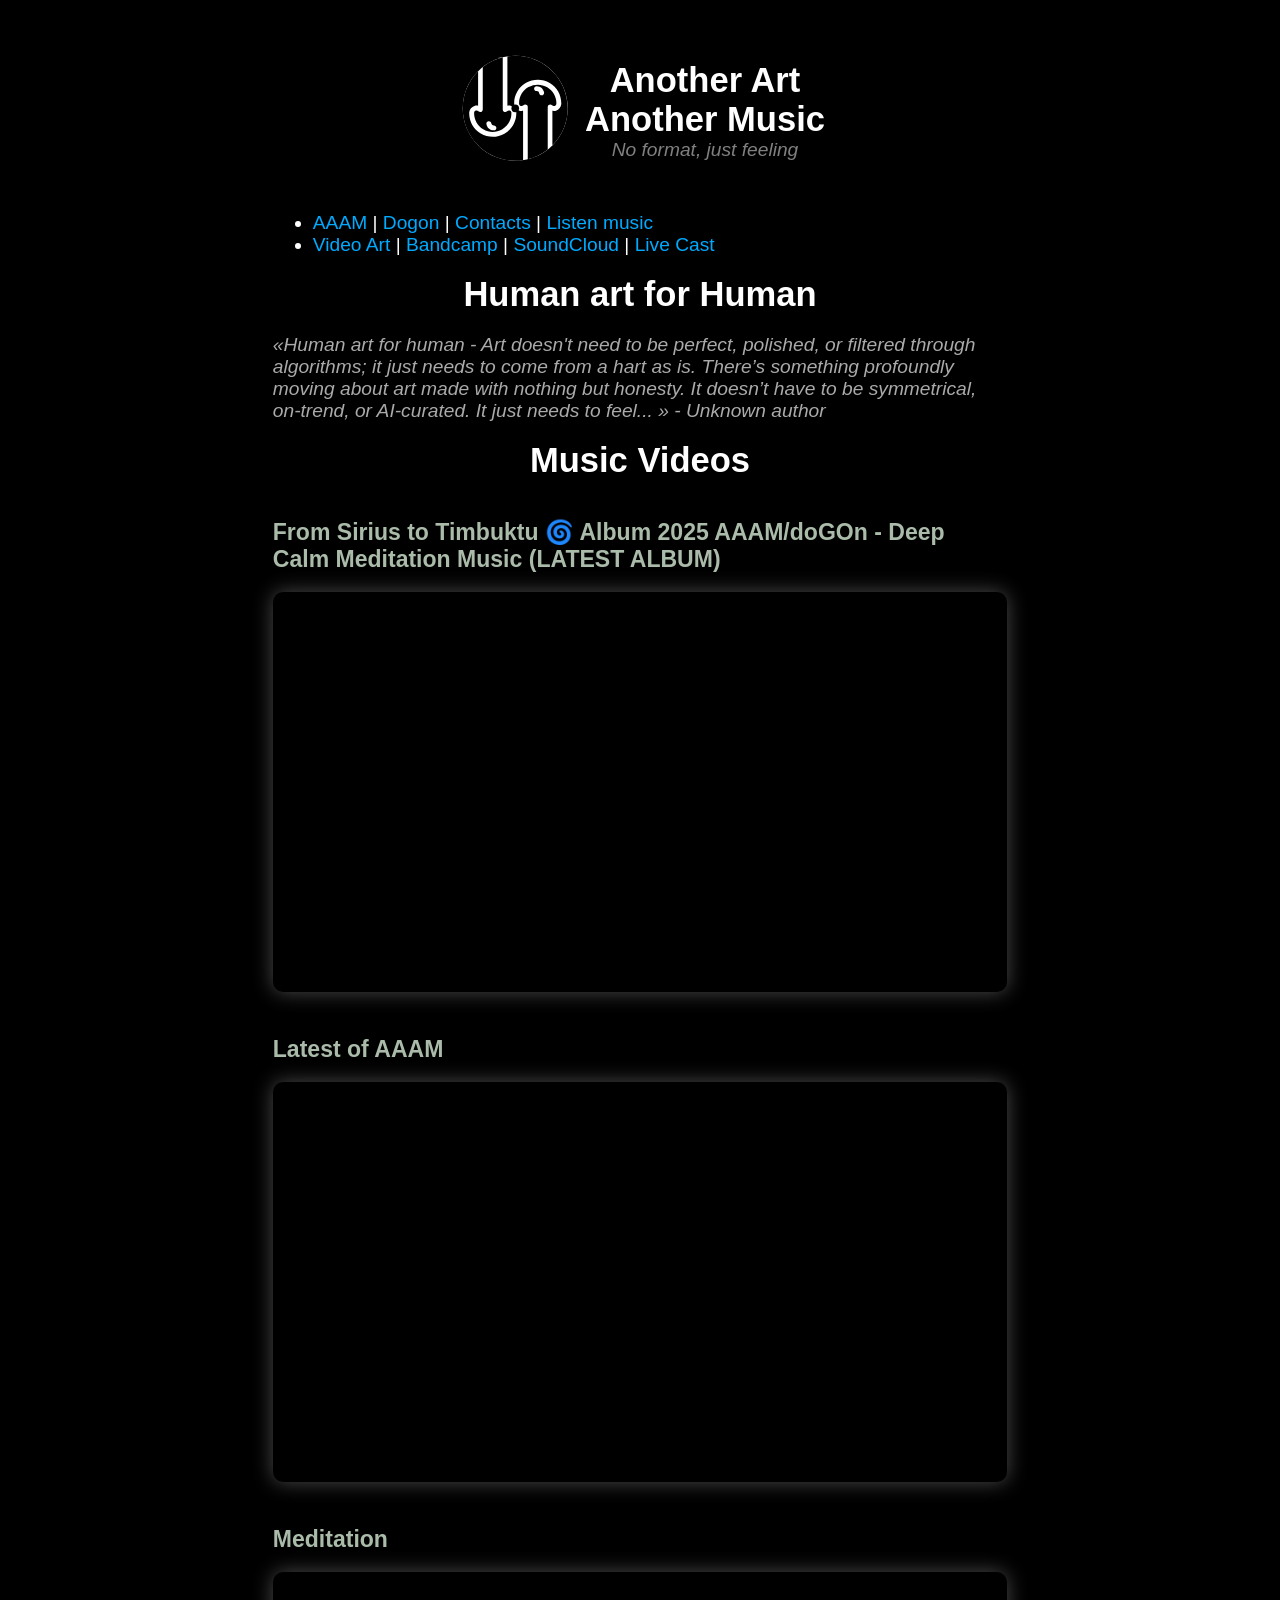
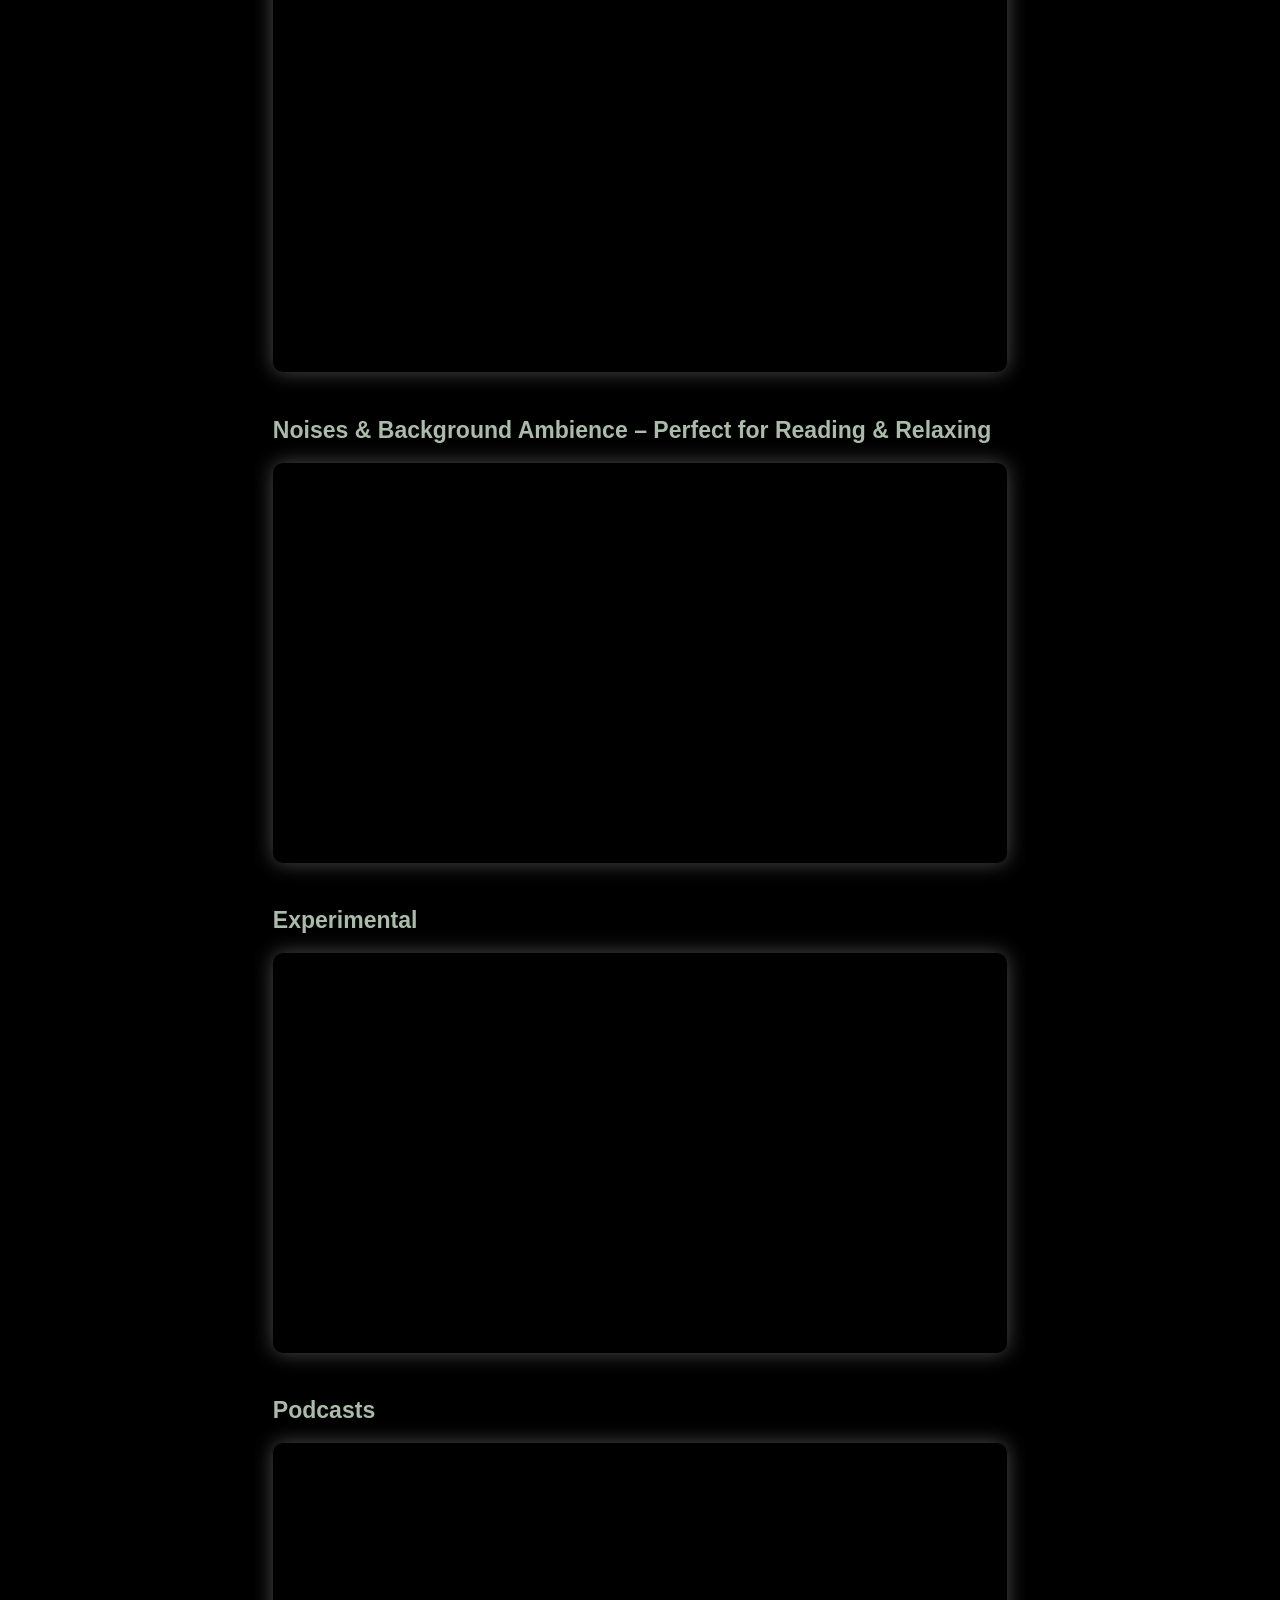
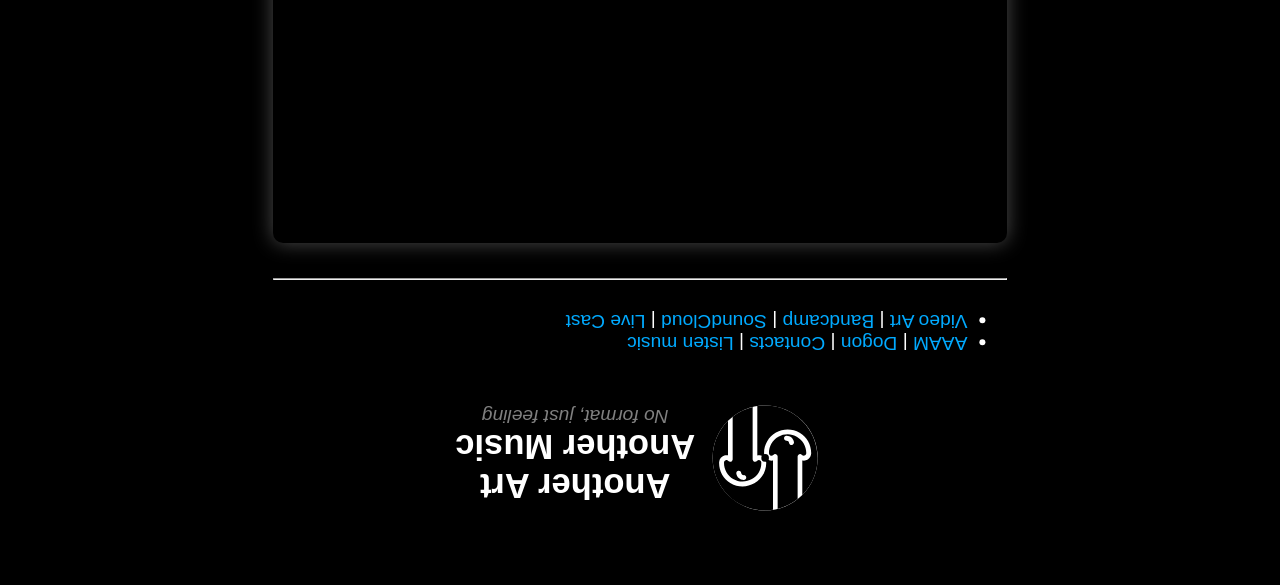
<file: index.html>
<!DOCTYPE html>
<!--##hyphop##-->
<html lang="en">
<head>
    <meta charset="UTF-8">
    <meta name="viewport" content="width=device-width, initial-scale=1.0">
    <title>Another Art Another Music - AAAM</title>
<meta property="og:locale" content="en_US">
<meta property="og:title" content="Another Art Another Music">
<meta property="og:description" content="No format, just feeling">
<meta property="og:site_name" content="Another Art Another Music - AAAM">
<meta property="og:url" content="https://another-art-another-music.pages.dev/">
<meta property="og:image" content="https://another-art-another-music.pages.dev/media/logo/aaam-og.png">
<meta property="og:type" content="profile">

<meta name="twitter:card" content="summary_large_image">
<meta name="twitter:title" content="Another Art Another Music">
<meta name="twitter:description" content="No format, just feeling">
<meta name="twitter:image" content="https://another-art-another-music.pages.dev/media/logo/aaam-og.png">
<meta name="twitter:url" content="https://another-art-another-music.pages.dev/">

<link rel="shortcut icon" href="/favicon.ico" />

    <style>
        body {
            background-color: black;
            color: white;
            font-family: Arial, sans-serif;
            font-size: 120%;
            padding: 20px;
        }

        .center {
            text-align: center;
        }
        .slogan {
            text-align: center;
            color: gray;
	    font-style: italic;
        }
        h1 {
	    font-size: 180%;
            text-align: center;
	    margin: 0px;
	}
        h2 {
            color: #aabbaa;
            padding-top: 20px;
	    font-size: 120%;
        }
        iframe {
            border-radius: 10px;
            box-shadow: 0px 0px 20px rgba(255, 255, 255, 0.3);
        }
        a {
            color: #00aaFF;
	    /*
            text-decoration: none;
            font-weight: bold;
            transition: color 0.3s ease-in-out;
	    */
	    text-decoration : none;
        }

        a:hover {
            color: #FF00FF;
            text-decoration: underline;
        }

        .header {
            display: flex;
            align-items: center;
            justify-content: center;
            padding: 20px;
        }

        .logo {
            width: 120px; /* Adjust logo size */
            height: auto;
        }

        .container {
            width: 60%; /* Content is 80% of the screen width */
            margin: auto; /* Center the content */
        }

	.header a {
	    padding-right: 10px;
	}
@media (max-width: 768px) {
	
        .container {
            width: 100%;
            margin: auto;
        }

        h1 {
	    font-size: 110%;
	}

        h2 {
	    font-size: 105%;
	}

        .logo {
            width: 70px; /* Adjust logo size */
            height: auto;
        }
	
	.header {
	    padding: 0px;
	}

}

    q {
	color: #aaa;
        font-style: italic;
    }

q::before {
  content: "«";
}

q::after {
  content: "» - Unknown author";
}
    .header2{
    transform: scale(-1, -1);
    }

hr{
    color: #444;
    margin-top: 30px;
    margin-bottom: 30px;
}


    </style>
</head>
<body>
<div class=container>
<div id=header><a name=top></a>

<div class="header">
<a href="https://another-art-another-music.pages.dev/" title="Another Art Another Music">
<svg class="logo" id=logo height="64" viewBox="0 0 16.933333 16.933333" width="64" xmlns="http://www.w3.org/2000/svg">
<g transform="translate(2.7777,-.1868)">
<path d="m13.1321,8.6903a7.4083,7.4083 0 1,0 -14.8167,0 7.4083,7.4083 0 1,0 14.8167,0" fill="#fff"/>
<path d="m13.1321,8.6903c-.0001,1.963-.7793,3.8457-2.1665,5.2347v-4.8743c.1685.035.3461.0284.5167-.0242 .3892-.12.6735-.4587.7245-.8628 .002-.0151.0028-.0303.0028-.0455 .006-.0233.0095-.0471.0106-.0712 .0207-1.1938-.6015-2.3083-1.6285-2.9172-.5135-.3044-1.0893-.4594-1.6665-.4645h-5.7e-05c-.5771-.005-1.1556.14-1.6743.4355-1.0374.591-1.6788,1.6945-1.6788,2.8885 5.79e-05,.0307.0043.0613.0123.0909-.0035.0277-.0036.0557-.0004.0834 .051.4041.3353.7427.7245.8628 .1722.0531.3515.0592.5214.0231v6.9602c-.366.0572-.7358.0869-1.1062.0888-4.0915,4e-06-7.4083-3.3168-7.4083-7.4083 7.4e-05-1.963.7793-3.8458 2.1664-5.2348v4.8744c-.1685-.035-.3462-.0284-.5168.0242-.3892.12-.6737.4587-.7247.8628-.0018.0149-.0026.0299-.0025.0448-.0061.0235-.0096.0475-.0107.0718-.0207,1.1938.6014,2.3083 1.6284,2.9172s2.3033.6199 3.3407.0289 1.6789-1.6945 1.6789-2.8885c-1.26e-05-.0302-.004-.0602-.0118-.0894 .0034-.0282.0034-.0567-.0001-.0848-.051-.4041-.3355-.7427-.7246-.8628-.1722-.0531-.3516-.0592-.5214-.0232v-6.9602c.3661-.0572.7359-.0869 1.1064-.0888 4.0915-3.7e-06 7.4083,3.3168 7.4083,7.4084zm-9.1727.1744c.0006.0343.0066.0683.0176.1007 .0159.0703.0534.1338.1072.1817 .1431.1265.3617.113.4881-.0302 .0909-.1029.2314-.1424.3626-.1019s.225.1522.2422.2885c.0023.0178.006.0354.0111.0526-.0022.0116-.0037.0233-.0046.0351 0,.9466-.507,1.819-1.3295,2.2876s-1.8315.4598-2.6457-.0229-1.306-1.3639-1.2896-2.3103l-5.54e-05-.002c.0034-.0132.0061-.0265.008-.04 .0172-.1362.1111-.248.2423-.2885s.2717-.001.3626.1019c.1265.143.3449.1565.488.0302 .0591-.0523.0986-.1232.1119-.2009l.0005-.0034c.0017-.0106.0029-.0213.0036-.0321s.0037-.0255.0044-.0384v-5.9939c.8306-.6554 1.7919-1.1253 2.8193-1.378zm4.9599-3.5081c.4568.004.9126.1269 1.3197.3682 .8142.4827 1.3062,1.3638 1.2898,2.3102l.0001.0013c-.0036.0134-.0062.027-.0082.0407-.0172.1362-.1111.2479-.2423.2884s-.2717.001-.3626-.1019c-.1265-.1431-.3451-.1565-.4881-.03-.0577.0514-.0965.1207-.1103.1967l-.0025.0122-.0014.0127c-.0034.0175-.0054.0353-.006.0531v5.994c-.8306.6554-1.792,1.1252-2.8194,1.3779v-7.3642c-.0005-.0329-.0059-.0655-.016-.0968-.0156-.0719-.0537-.1369-.1088-.1856-.1431-.1265-.3617-.1131-.4882.03-.091.1029-.2314.1424-.3626.1019s-.225-.1521-.2422-.2884c-.002-.0157-.0052-.0312-.0093-.0464 .0018-.0137.0027-.0275.0028-.0413 0-.9466.5071-1.8189 1.3296-2.2875 .4112-.2343.8691-.3492 1.3259-.3453zm-.1709.2149-.025.0006c-.1909.0067-.3402.1669-.3335.3577s.1669.3402.3577.3335c.1826-.0064.334.1223.3569.3036 .0239.1895.1969.3238.3864.2999s.3237-.1969.2997-.3864c-.0659-.5219-.5187-.9145-1.0423-.9088v-5.61e-05zm-6.7467,4.9397-.0452.0027c-.1895.024-.3236.197-.2997.3864 .0669.5302.5332.927 1.0672.9082 .1909-.0067.3402-.1669.3335-.3577s-.1669-.3401-.3577-.3334c-.1826.0064-.3339-.1223-.3568-.3036-.0217-.1722-.1677-.3017-.3413-.3026z"/>
<path d="m6.2598,8.6903a.5361,.5466 0 1,0 -1.0722,0 .5361,.5466 0 1,0 1.0722,0"/>
</g>
</svg>
</a>

    <div>
    <h1>Another Art</h1><h1>Another Music</h1>
    <div class=slogan>No format, just feeling</div>
    </div>

</div>

<ul>
<li>
<a href="https://another-art-another-music.pages.dev/">AAAM</a> |
<a href="https://another-art-another-music.github.io/dogon/">Dogon</a> |
<!--
<a href="https://github.com/Another-Art-Another-Music/listen/releases">Downloads</a> |
-->
<a href="feedback/">Contacts</a> |
<a href="listen/">Listen music</a>
<li><a href="https://www.youtube.com/@another-art-another-music">Video Art</a> |
<a href="https://aaam.bandcamp.com/">Bandcamp</a> |
<a href="https://soundcloud.com/aaam-dogon">SoundCloud</a> |
<a href="https://www.youtube.com/@another-art-another-music/live">Live Cast</a>

</ul>

</div>

<h1>Human art for Human</h1>
<p>
<q>Human art for human - Art doesn't need to be perfect, polished, or filtered through algorithms; it just needs to come from a hart as is.
There’s something profoundly moving about art made with nothing but honesty. It doesn’t have to be symmetrical, on-trend, or AI-curated. It just needs to feel...
</q>
</p>

<h1>Music Videos</h1>

<h2>From Sirius to Timbuktu 🌀 Album  2025 AAAM/doGOn - Deep Calm Meditation Music (LATEST ALBUM)</h2>

<iframe width="100%" height="400"
    src="https://www.youtube.com/embed/videoseries?list=PL9f3eFUbn-dsw9F-I9bL6HhSQrBCPP4oI"
    frameborder="0"
    allowfullscreen>
</iframe>

<h2>Latest of AAAM</h2>

<iframe width="100%" height="400"
    src="https://www.youtube.com/embed/videoseries?list=PL9f3eFUbn-dsZO42b2TNg14o9azp3wcNe"
    frameborder="0"
    allowfullscreen>
</iframe>

<h2>Meditation</h2>

<iframe width="100%" height="400"
    src="https://www.youtube.com/embed/videoseries?list=PL9f3eFUbn-dvydYOFrjkI2agobY62LaTN"
    frameborder="0"
    allowfullscreen>
</iframe>

<h2>Noises & Background Ambience – Perfect for Reading & Relaxing</h2>

<iframe width="100%" height="400"
    src="https://www.youtube.com/embed/videoseries?list=PL9f3eFUbn-ds37PsTPR9Pc7VEDau0qLwK"
    frameborder="0"
    allowfullscreen>
</iframe>

<h2>Experimental</h2>

<iframe width="100%" height="400"
    src="https://www.youtube.com/embed/videoseries?list=PL9f3eFUbn-dsk68EVqpeJT-0Kk63GX0ga"
    frameborder="0"
    allowfullscreen>
</iframe>

<h2>Podcasts</h2>

<iframe width="100%" height="400"
    src="https://www.youtube.com/embed/videoseries?list=PL9f3eFUbn-dtzFOAKeGBl4IR5pLzaWsUV"
    frameborder="0"
    allowfullscreen>
</iframe>


<!--FOOTER-->

<hr>
<div class="header2" >
<script>
document.write(header.innerHTML)
</script>
</div>

</div>

<script>

var i=0;

setInterval(() => {

    var d = document.querySelectorAll("iframe");

d.forEach(num => {
    let button = num.querySelector('button[aria-label="Yes"]');
    if (button) {
	button.click();
	console.log("VVV tik tak ", num, button);
    }

    num.contentWindow.postMessage('{"event":"command","func":"getPlayerState","args":""}', '*');

window.addEventListener("message", event => {
    if (event.data === 0) console.log("VVV -Video ended.");
    if (event.data === 2) console.log("VVV -Video paused.");
});

//console.log("VVV tik init ", num );

});

    let button = document.querySelector('button[aria-label="Yes"]');
    if (button)  {
	button.click();
	console.log("VVV tik", i++, button);
    }

}, 5000);

console.log("VVV tik init 000 " );

</script>

<script>

const titleElements = Array.from(document.querySelectorAll("h1"));
let titles=titleElements.length;
let originalText = titleElements.length > 0 ? titleElements[0].textContent : "Another Art Another Music";

const similarChars = {
    'a': ['𝐀', '𝗔', '𝘼', '𝖠', '𝔸', '𝕬', 'А', '𝓐'],
    'e': ['𝐄', '𝗘', '𝙀', '𝖤', '𝔼', '𝕰', 'Е', '𝓔'],
    'h': ['𝐇', '𝗛', '𝙃', '𝖧', 'ℍ', '𝕳', 'Н', '𝓗'],
    'i': ['𝐈', '𝗜', '𝙄', '𝖨', '𝕀', '𝕴', 'І', '𝓘'],
    'm': ['𝐌', '𝗠', '𝙈', '𝖬', '𝕄', '𝕸', 'М', '𝓜'],
    'n': ['𝐍', '𝗡', '𝙉', '𝖭', 'ℕ', '𝕹', 'Н', '𝒩'],
    'o': ['𝐎', '𝗢', '𝙊', '𝖮', '𝕆', '𝕺', 'О', '𝒪'],
    'r': ['𝐑', '𝗥', '𝙍', '𝖱', 'ℝ', '𝕽', 'Я', '𝓡'],
    's': ['𝐒', '𝗦', '𝙎', '𝖲', '𝕊', '𝕾' ],
    't': ['𝐓', '𝗧', '𝙏', '𝖳', '𝕋', '𝕿', 'Т', '𝒯'],
    'u': ['𝐔', '𝗨', '𝙐', '𝖴', '𝕌', '𝖀', '𝒰'],
};

function getRandomSimilarChar(char) {
    let c = char.toLowerCase();
    if (similarChars[c]) {
        let variants = similarChars[c];
        let sss = variants[Math.floor(Math.random() * variants.length)];
	return sss;
    }
    return char; // If no similar character is found, return the original
}

function updateOneTitle() {
    if (titleElements.length === 0) return;
    const element = titleElements[Math.floor(Math.random() * titleElements.length)];
    let textArray = element.textContent.split("");
    let index = Math.floor(Math.random() * textArray.length);
    let attempts = textArray.length;

    while (attempts > 0) {
	let c=textArray[index].toLowerCase()
        if (similarChars[c]) {
            let newChar = getRandomSimilarChar(c);
            if (newChar !== textArray[index]) {
                textArray[index] = newChar;
                element.textContent = textArray.join("");
                return;
            }
        }
	index = ++index % textArray.length;
        attempts--;
    }
    if ( titles-- < 1 ) clearInterval(update_titles);

}

//let update_titles=setInterval(updateOneTitle, 100);
</script>

<script>document.querySelectorAll("a[href]").forEach(a=>a.href.startsWith("file:///")&&a.href.endsWith("/")&&a.setAttribute("href",a.getAttribute("href")+"index.html"))</script>
</file>
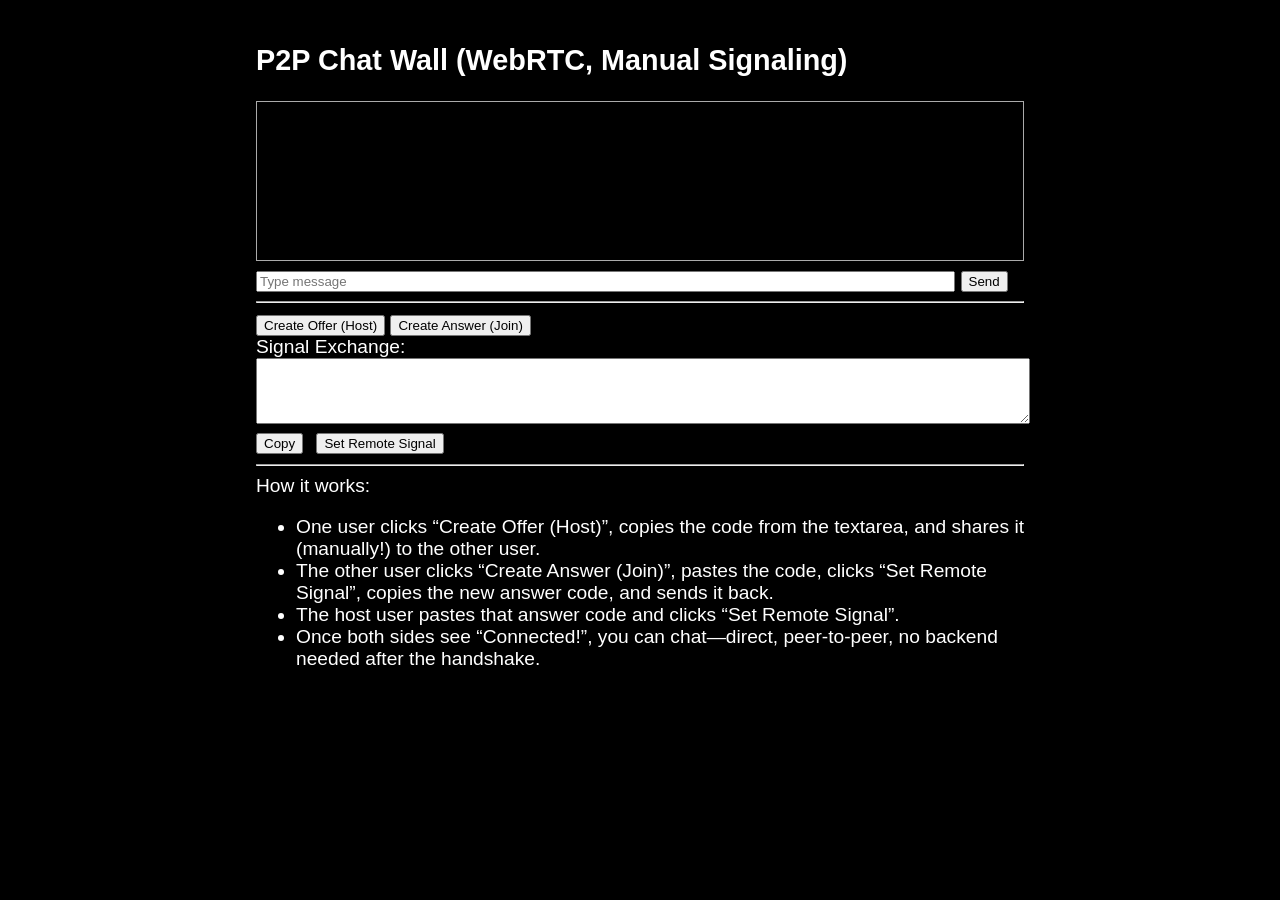
<file: chat/index.html>
<!DOCTYPE html>
<html>
<head>
  <meta charset="UTF-8">
  <title>P2P Chat Wall (WebRTC, Manual Signal)</title>
  <style>
    #chat { border:1px solid #aaa; height:150px; overflow:auto; margin-bottom:8px; padding:4px;}
    textarea { width: 100%; height: 60px; }
    #msg { width: 90%; }
    #copy-btn { margin-top: 4px; }
        body {
            background-color: black;
            color: white;
            font-family: Arial, sans-serif;
            font-size: 120%;
            padding: 20px;
        }

        .center {
        //    text-align: center;
        }

        .container {
            width: 60%; /* Content is 80% of the screen width */
            margin: auto; /* Center the content */
        }

@media (max-width: 768px) {
        .container {
            width: 100%;
            margin: auto;
        }
}

  </style>
</head>
<body class=container>
<h2>P2P Chat Wall (WebRTC, Manual Signaling)</h2>
<div id="chat"></div>
<input id="msg" placeholder="Type message" onkeydown="if(event.key=='Enter')send()">
<button onclick="send()">Send</button>
<hr>
<button onclick="createOffer()">Create Offer (Host)</button>
<button onclick="createAnswer()">Create Answer (Join)</button>
<br>
<label>Signal Exchange:</label>
<textarea id="signal"></textarea>
<button id="copy-btn" onclick="copySignal()">Copy</button>
<!--
<button id="paste-btn" onclick="pasteSignal()">Paste</button>
-->
<span id="copy-status" style="color:green; margin-left:8px;"></span>
<button onclick="setSignal()">Set Remote Signal</button>
<script>
//let pc = new RTCPeerConnection();

let pc = new RTCPeerConnection({
  iceServers: [
    { urls: "stun:stun.l.google.com:19302" }
  ]
});

let channel;
let chat = document.getElementById('chat');
function addMsg(msg) { chat.innerHTML += `<div>${msg}</div>`; chat.scrollTop = chat.scrollHeight; }

function createOffer() {
  channel = pc.createDataChannel("chat");
  setupChannel();
  pc.createOffer().then(o => pc.setLocalDescription(o)).then(() => {
    document.getElementById('signal').value = btoa(JSON.stringify(pc.localDescription));
  });
}
function createAnswer() {
  pc.ondatachannel = (e) => { channel = e.channel; setupChannel(); };
}
pc.onicecandidate = e => {
  if (pc.localDescription && pc.iceGatheringState === 'complete') {
    document.getElementById('signal').value = btoa(JSON.stringify(pc.localDescription));
  }
};
function setSignal() {
  let data = JSON.parse(atob(document.getElementById('signal').value));
  pc.setRemoteDescription(data).then(() => {
    if (data.type == "offer") {
      pc.createAnswer().then(a => pc.setLocalDescription(a)).then(() => {
        document.getElementById('signal').value = btoa(JSON.stringify(pc.localDescription));
      });
    }
  });
}
function setupChannel() {
  channel.onmessage = e => addMsg("Peer: "+e.data);
  channel.onopen = () => addMsg("<i>Connected!</i>");
}
function send() {
  let msg = document.getElementById('msg').value;
  if (msg && channel && channel.readyState=="open") {
    addMsg("You: "+msg);
    channel.send(msg);
    document.getElementById('msg').value = "";
  }
}

// Copy to clipboard functionality
function copySignal() {
  let ta = document.getElementById('signal');
  ta.select();
  ta.setSelectionRange(0, 99999); // For mobile devices
  document.execCommand('copy');
  // Newer browsers:
  if (navigator.clipboard) {
    navigator.clipboard.writeText(ta.value);
  }
  // Show status
  let status = document.getElementById('copy-status');
  status.textContent = 'Copied!';
  setTimeout(() => status.textContent = '', 1200);
}

// Paste from clipboard functionality
function pasteSignal() {
  if (navigator.clipboard) {
    navigator.clipboard.readText().then(text => {
      document.getElementById('signal').value = text;
      let status = document.getElementById('copy-status');
      status.textContent = 'Pasted!';
      setTimeout(() => status.textContent = '', 1200);
    }).catch(() => {
      alert("Clipboard read failed.");
    });
  } else {
    alert("Clipboard API not supported in this browser.");
  }
}

</script>
<div>
<hr>
How it works:
<ul>
<li>One user clicks “Create Offer (Host)”, copies the code from the textarea, and shares it (manually!) to the other user.
<li>The other user clicks “Create Answer (Join)”, pastes the code, clicks “Set Remote Signal”, copies the new answer code, and sends it back.
<li>The host user pastes that answer code and clicks “Set Remote Signal”.
<li>Once both sides see “Connected!”, you can chat—direct, peer-to-peer, no backend needed after the handshake.
</ul>

</div>
</body>
</html>
</file>
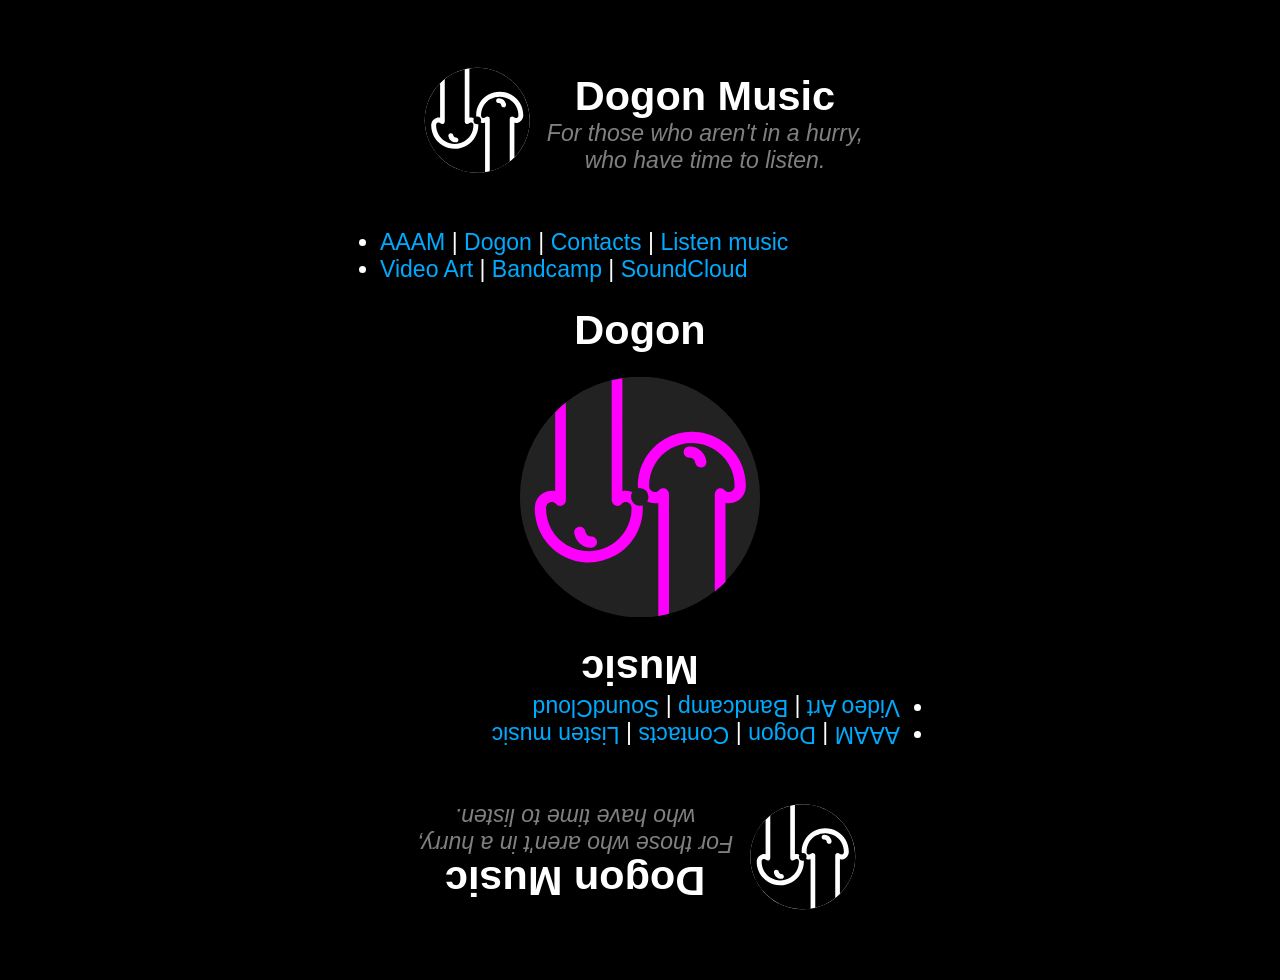
<file: dogon/index.html>
<!DOCTYPE html>
<!--##hyphop##-->
<html lang="en">
<head>
    <meta charset="UTF-8">
    <meta name="viewport" content="width=device-width, initial-scale=1.0">
    <title>Dogon - Music</title>
<meta property="og:locale" content="en_US">
<meta property="og:title" content="Dogon - Music ">
<meta property="og:description" content="For those who aren't in a hurry, who have time to listen.">
<meta property="og:site_name" content="Another Art Another Music">
<meta property="og:url" content="https://another-art-another-music.pages.dev/dogon/">
<meta property="og:image" content="https://another-art-another-music.pages.dev/media/logo/aaam-og.png">
<meta property="og:type" content="profile">

<meta name="twitter:card" content="summary_large_image">
<meta name="twitter:title" content="Another Art Another Music / Dogon">
<meta name="twitter:description" content="For those who aren't in a hurry, who have time to listen.">
<meta name="twitter:image" content="https://another-art-another-music.pages.dev/media/logo/aaam-og.png">
<meta name="twitter:url" content="https://another-art-another-music.pages.dev/">

<link rel="shortcut icon" href="/favicon.ico" />

    <style>
        body,html {
            background-color: black;
            color: white;
            font-family: Arial, sans-serif;
            font-size: 120%;
            margin: 20px;

      background-size: contain;
      background-repeat: no-repeat;
      background-position: center center;

        }

        .center {
            text-align: center;
        }
        .slogan {
            text-align: center;
            color: gray;
	    font-style: italic;
        }
        h1 {
	    font-size: 180%;
            text-align: center;
	    margin: 0px;
	}
        h2 {
            color: #aabbaa;
            padding-top: 20px;
	    font-size: 120%;
        }
        iframe {
            border-radius: 10px;
            box-shadow: 0px 0px 20px rgba(255, 255, 255, 0.3);
        }
        a {
            color: #00aaFF;
	    /*
            text-decoration: none;
            font-weight: bold;
            transition: color 0.3s ease-in-out;
	    */
	    text-decoration : none;
        }

        a:hover {
            color: #FF00FF;
            text-decoration: underline;
        }

        .header {
            display: flex;
            align-items: center;
            justify-content: center;
            padding: 20px;
        }

        .logo {
            width: 120px; /* Adjust logo size */
            height: auto;
        }

        .container {
            width: 50%; /* Content is 80% of the screen width */
            margin: auto; /* Center the content */
        }

	.header a {
	    padding-right: 10px;
	}
@media (max-width: 768px) {
	
        .container {
            width: 100%;
            margin: auto;
        }

        h1 {
	    font-size: 110%;
	}

        h2 {
	    font-size: 105%;
	}

        .logo {
            width: 70px; /* Adjust logo size */
            height: auto;
        }


}

	.header2{
    transform: scale(-1, -1);
	}

.rotate-180 {
    transform: rotate(180deg);
}
    </style>
</head>
<body>
<div class=container>

<div id="header">

<div class="header" >
<a href="https://another-art-another-music.pages.dev/" title="Another Art Another Music">
<svg class="logo" id=logo height="64" viewBox="0 0 16.933333 16.933333" width="64" xmlns="http://www.w3.org/2000/svg">
<g transform="translate(2.7777,-.1868)">
<path d="m13.1321,8.6903a7.4083,7.4083 0 1,0 -14.8167,0 7.4083,7.4083 0 1,0 14.8167,0" fill="#fff"/>
<path d="m13.1321,8.6903c-.0001,1.963-.7793,3.8457-2.1665,5.2347v-4.8743c.1685.035.3461.0284.5167-.0242 .3892-.12.6735-.4587.7245-.8628 .002-.0151.0028-.0303.0028-.0455 .006-.0233.0095-.0471.0106-.0712 .0207-1.1938-.6015-2.3083-1.6285-2.9172-.5135-.3044-1.0893-.4594-1.6665-.4645h-5.7e-05c-.5771-.005-1.1556.14-1.6743.4355-1.0374.591-1.6788,1.6945-1.6788,2.8885 5.79e-05,.0307.0043.0613.0123.0909-.0035.0277-.0036.0557-.0004.0834 .051.4041.3353.7427.7245.8628 .1722.0531.3515.0592.5214.0231v6.9602c-.366.0572-.7358.0869-1.1062.0888-4.0915,4e-06-7.4083-3.3168-7.4083-7.4083 7.4e-05-1.963.7793-3.8458 2.1664-5.2348v4.8744c-.1685-.035-.3462-.0284-.5168.0242-.3892.12-.6737.4587-.7247.8628-.0018.0149-.0026.0299-.0025.0448-.0061.0235-.0096.0475-.0107.0718-.0207,1.1938.6014,2.3083 1.6284,2.9172s2.3033.6199 3.3407.0289 1.6789-1.6945 1.6789-2.8885c-1.26e-05-.0302-.004-.0602-.0118-.0894 .0034-.0282.0034-.0567-.0001-.0848-.051-.4041-.3355-.7427-.7246-.8628-.1722-.0531-.3516-.0592-.5214-.0232v-6.9602c.3661-.0572.7359-.0869 1.1064-.0888 4.0915-3.7e-06 7.4083,3.3168 7.4083,7.4084zm-9.1727.1744c.0006.0343.0066.0683.0176.1007 .0159.0703.0534.1338.1072.1817 .1431.1265.3617.113.4881-.0302 .0909-.1029.2314-.1424.3626-.1019s.225.1522.2422.2885c.0023.0178.006.0354.0111.0526-.0022.0116-.0037.0233-.0046.0351 0,.9466-.507,1.819-1.3295,2.2876s-1.8315.4598-2.6457-.0229-1.306-1.3639-1.2896-2.3103l-5.54e-05-.002c.0034-.0132.0061-.0265.008-.04 .0172-.1362.1111-.248.2423-.2885s.2717-.001.3626.1019c.1265.143.3449.1565.488.0302 .0591-.0523.0986-.1232.1119-.2009l.0005-.0034c.0017-.0106.0029-.0213.0036-.0321s.0037-.0255.0044-.0384v-5.9939c.8306-.6554 1.7919-1.1253 2.8193-1.378zm4.9599-3.5081c.4568.004.9126.1269 1.3197.3682 .8142.4827 1.3062,1.3638 1.2898,2.3102l.0001.0013c-.0036.0134-.0062.027-.0082.0407-.0172.1362-.1111.2479-.2423.2884s-.2717.001-.3626-.1019c-.1265-.1431-.3451-.1565-.4881-.03-.0577.0514-.0965.1207-.1103.1967l-.0025.0122-.0014.0127c-.0034.0175-.0054.0353-.006.0531v5.994c-.8306.6554-1.792,1.1252-2.8194,1.3779v-7.3642c-.0005-.0329-.0059-.0655-.016-.0968-.0156-.0719-.0537-.1369-.1088-.1856-.1431-.1265-.3617-.1131-.4882.03-.091.1029-.2314.1424-.3626.1019s-.225-.1521-.2422-.2884c-.002-.0157-.0052-.0312-.0093-.0464 .0018-.0137.0027-.0275.0028-.0413 0-.9466.5071-1.8189 1.3296-2.2875 .4112-.2343.8691-.3492 1.3259-.3453zm-.1709.2149-.025.0006c-.1909.0067-.3402.1669-.3335.3577s.1669.3402.3577.3335c.1826-.0064.334.1223.3569.3036 .0239.1895.1969.3238.3864.2999s.3237-.1969.2997-.3864c-.0659-.5219-.5187-.9145-1.0423-.9088v-5.61e-05zm-6.7467,4.9397-.0452.0027c-.1895.024-.3236.197-.2997.3864 .0669.5302.5332.927 1.0672.9082 .1909-.0067.3402-.1669.3335-.3577s-.1669-.3401-.3577-.3334c-.1826.0064-.3339-.1223-.3568-.3036-.0217-.1722-.1677-.3017-.3413-.3026z"/>
<path d="m6.2598,8.6903a.5361,.5466 0 1,0 -1.0722,0 .5361,.5466 0 1,0 1.0722,0"/>
</g>
</svg>
</a>

    <div>
    <h1>Dogon Music</h1>
    <div class=slogan>For those who aren't in a hurry,</br>
who have time to listen.</div>
    </div>

</div>

<ul>
<li>
<a href="https://another-art-another-music.pages.dev/">AAAM</a> |
<a href="">Dogon</a> |
<!--
<a href="https://github.com/Another-Art-Another-Music/listen/releases">Downloads</a> |
-->
<a href="../feedback/">Contacts</a> |
<a href="../listen/">Listen music</a>
<li><a href="https://www.youtube.com/@another-art-another-music">Video Art</a> |
<a href="https://aaam.bandcamp.com/">Bandcamp</a> |
<a href="https://soundcloud.com/aaam-dogon">SoundCloud</a>
</ul>
</div>

<!--/HEADER-->

<style>
@keyframes rotateLogo {
    from {
        transform: rotate(0deg);
    }
    to {
        transform: rotate(360deg);
    }
}

.rotating {
    animation: rotateLogo 10s linear infinite;
    transform-origin: center;
}
</style>

<h1>Dogon</h1>

<p></p>
<center>
<svg id="dogonlogo" height="40%" viewBox="0 0 16.933333 16.933333" width="40%" xmlns="http://www.w3.org/2000/svg" xmlns:xlink="http://www.w3.org/1999/xlink">

<path d="m16.9333,8.4667a8.4667,8.4667 0 1,0 -16.9333,0 8.4667,8.4667 0 1,0 16.9333,0" fill-rule="evenodd" fill="#66666655"/>

<g fill="#f0f" transform="matrix(1.14605,0,0,1.14605,-11.47387,-14.81113)">
<path d="m16.9704,12.9236-.1431.0114a7.4083,7.4083 0 0,1 .1431-.0114zm-.1431.0114-.1431.0134a7.4083,7.4083 0 0,1 .1431-.0134zm-.5137.0605a7.4083,7.4083 0 0,0 -.6578.1307v7.3634c.0006.0343.0065.0683.0176.1008 .0159.0703.0537.134.1075.1819 .1431.1265.3614.1126.4878-.0305 .091-.1029.2316-.1423.3628-.1018s.2252.1521.2424.2884c.0023.0178.0058.0355.0109.0527-.0022.0116-.0039.0234-.0047.0351 0,.9466-.5067,1.8192-1.3291,2.2877s-1.8316.4595-2.6458-.0232-1.3063-1.364-1.2898-2.3105c-1.6e-05-.0007 2e-05-.0008 0-.0015 .0034-.0132.0064-.0268.0083-.0403 .0172-.1362.1106-.2479.2418-.2884s.2718-.0011.3628.1018c.1265.143.3447.1569.4878.0305 .0591-.0523.0989-.1232.1121-.201l.0005-.0036c.0017-.0106.0029-.0213.0036-.032s.0034-.0254.0041-.0382v-5.9939c.0608-.048.1223-.0951.1845-.1411a7.4083,7.4083 0 0,0 -.8423.725v4.8674c-.1685-.035-.3461-.0283-.5168.0243-.3892.12-.674.4589-.725.863-.0018.0149-.0022.03-.0021.045-.0061.0235-.0098.0471-.0109.0713-.0207,1.1938.6013,2.3082 1.6283,2.9171s2.3035.6199 3.3409.0289 1.679-1.6942 1.679-2.8882c-1.2e-05-.0302-.0041-.0602-.0119-.0894 .0034-.0282.0036-.0566 0-.0848l-.0036-.0238a.5361,.5466 0 0,1 -.1736.0331 .5361,.5466 0 0,1 -.5359-.5462 .5361,.5466 0 0,1 .0853-.2909l-.0972-.0351c-.1722-.0531-.3516-.0593-.5214-.0232zm-.6578.1307v-.001l-.0481.0124a7.4083,7.4083 0 0,1 .0481-.0114zm-.4589.1282a7.4083,7.4083 0 0,0 -.0439.014l.0439-.014zm-.3938.1364a7.4083,7.4083 0 0,0 -.0863.0331l.0863-.0331zm-.1721.0677a7.4083,7.4083 0 0,0 -.0729.03l.0729-.03zm-.1705.0718a7.4083,7.4083 0 0,0 -.0424.0186l.0424-.0186zm-.1266.0568a7.4083,7.4083 0 0,0 -.0419.0191l.0419-.0191zm-.1256.0589a7.4083,7.4083 0 0,0 -.0832.0408l.0832-.0408zm-.1245.0615a7.4083,7.4083 0 0,0 -.0822.0419l.0822-.0419zm-.1638.0853a7.4083,7.4083 0 0,0 -.0811.0444l.0811-.0444zm-.1214.0667a7.4083,7.4083 0 0,0 -.2.1163l.2-.1163zm-.2398.1406a7.4083,7.4083 0 0,0 -.1178.0734l.1178-.0734zm-.1178.0734a7.4083,7.4083 0 0,0 -.1163.076l.1163-.076zm-.155.1018a7.4083,7.4083 0 0,0 -.0765.0522l.0765-.0522zm-.1142.0785a7.4083,7.4083 0 0,0 -.1132.0811l.1132-.0811zm-1.1632,1.0036a7.4083,7.4083 0 0,0 -.0357.0382l.0357-.0382zm8.5592,1.033c-.5591.0042-1.1176.1494-1.6201.4356-1.0374.591-1.679,1.6942-1.679,2.8882 5.8e-05,.0307.0042.0613.0124.091-.0028.0222-.0036.0449-.0021.0672a.5361,.5466 0 0,1 .1039-.014 .5361,.5466 0 0,1 .5364.5467 .5361,.5466 0 0,1 -.077.2806c.0518.0262.1061.0482.1628.0656 .1722.0531.3516.0593.5214.0232v6.9603a7.4083,7.4083 0 0,0 .6584-.1302v-7.3639c-.0005-.0329-.0059-.0654-.016-.0966-.0156-.0719-.054-.1368-.109-.1855-.1431-.1265-.3618-.1131-.4883.03-.091.1029-.231.1423-.3623.1018s-.2252-.1521-.2424-.2884c-.002-.0157-.0052-.0313-.0093-.0465 .0018-.0137.0025-.0275.0026-.0413 0-.9466.5072-1.8187 1.3296-2.2872 .4112-.2343.8692-.3492 1.326-.3452s.9127.1266 1.3198.3679c.8142.4827 1.3063,1.364 1.2898,2.3105 4.9e-05,.0004-7.4e-05,.0006 0,.001-.0036.0134-.0063.0271-.0083.0408-.0172.1362-.1111.2479-.2424.2884s-.2713.0011-.3623-.1018c-.1265-.1431-.3453-.1565-.4883-.03-.0577.0514-.0963.1203-.1101.1964l-.0026.0124-.0016.0129c-.0034.0175-.0056.0349-.0062.0527v5.9939c-.2722.2148-.5583.4101-.8563.5839a7.4083,7.4083 0 0,0 1.5146-1.1679v-4.8674c.1685.035.3461.0283.5168-.0243 .3892-.12.6735-.4584.7245-.8625 .002-.0151.0026-.0303.0026-.0455 .006-.0233.0098-.0473.0109-.0713 .0207-1.1938-.6013-2.3082-1.6283-2.9171-.5135-.3044-1.0894-.4595-1.6666-.4646h-.0543zm-1.3829,11.2143v.0005l.0222-.0057a7.4083,7.4083 0 0,1 -.0222.0052zm.0222-.0052c.1369-.0341.2728-.0719.4072-.1137a7.4083,7.4083 0 0,1 -.4072.1137zm-8.1933-10.9032a7.4083,7.4083 0 0,0 -.0165.0289l.0165-.0289zm9.4315.6-.0253.001c-.1909.0067-.34.1667-.3333.3576s.1667.34.3576.3333c.1826-.0064.3342.1226.3571.3039 .0239.1895.1965.3236.386.2997s.3236-.1971.2997-.3865c-.0659-.5219-.5182-.9147-1.0418-.909zm-10.0981.9173a7.4083,7.4083 0 0,0 -.0093.0295l.0093-.0295zm-.3349,2.1828a7.4083,7.4083 0 0,0 -.0005.0191 7.4083,7.4083 0 0,0 .0005.0186c-1.5e-05-.0062 0-.0124 0-.0186s-1.6e-05-.0127 0-.0191zm3.6861,1.8397-.0455.0031c-.1895.024-.3231.1966-.2992.386 .0669.5302.533.9272 1.0671.9085 .1909-.0067.34-.1667.3333-.3576s-.1667-.3405-.3576-.3338c-.1826.0064-.3342-.122-.3571-.3033-.0217-.1722-.1675-.3019-.3411-.3028zm10.6211.8764-.0083.0212a7.4083,7.4083 0 0,0 .0083-.0212zm-.217.5002-.0186.0388a7.4083,7.4083 0 0,0 .0186-.0388zm-1.2335,1.8211-.0351.0377a7.4083,7.4083 0 0,0 .0351-.0377zm-10.8924.0057a7.4083,7.4083 0 0,0 .0274.0295l-.0274-.0295zm.816.7602a7.4083,7.4083 0 0,0 .016.0129l-.016-.0129zm8.353.6124-.0848.0486a7.4083,7.4083 0 0,0 .0848-.0486zm-.171.0966-.1302.0698a7.4083,7.4083 0 0,0 .1302-.0698zm-.1302.0698c-.0291.0152-.0585.0301-.0878.045a7.4083,7.4083 0 0,0 .0878-.045zm-.1318.0672-.0889.0434a7.4083,7.4083 0 0,0 .0889-.0434zm-.1333.0646-.0894.0413a7.4083,7.4083 0 0,0 .0894-.0413zm-.1793.0817-.045.0196a7.4083,7.4083 0 0,0 .045-.0196zm-.3654.1493a7.4083,7.4083 0 0,1 -.0693.0258l.0693-.0258zm-.0693.0258-.0501.0181a7.4083,7.4083 0 0,0 .0501-.0181zm-1.5327.3819a7.4083,7.4083 0 0,1 -.0791.0103l.0791-.0103zm-.2522.031a7.4083,7.4083 0 0,1 -.2067.0191l.2067-.0191z" fill="#f0f"/>
</g>
</svg>

 <style>
    img {

      max-width: 100vw;
      max-height: 100vh;
      display: block;
      margin: auto;
      position: absolute;
      top: 0; bottom: 0; left: 0; right: 0;
      z-index: -111111;
    }
  </style>

  <script>
    const apiUrl = 'https://api.github.com/repos/Another-Art-Another-Music/gallery/releases/tags/dogon';
    let pics = [];
    let index = 0;
    const timeoutMs = 5000;

    async function fetchImages() {
      try {
        const response = await fetch(apiUrl);
        const data = await response.json();
        const assets = data.assets || [];
        pics = assets
          .filter(asset => asset.name.match(/\.(jpg|jpeg|png|webp)$/i))
          .map(asset => asset.browser_download_url);
        if (pics.length > 0) {
          preloadAndShow(index);
          setInterval(() => preloadAndShow(index + 1), timeoutMs);
        } else {
          console.error('No image assets found in the release.');
        }
      } catch (error) {
        console.error('Error fetching images:', error);
      }
    }

    function preloadAndShow(i) {
      index = (i + pics.length) % pics.length;
      const img = new Image();
      img.onload = () => {
        document.body.style.backgroundImage = `url('${img.src}')`;
      };
      img.src = pics[index];
    }

    function next() {
      preloadAndShow(index + 1);
    }

    function prev() {
      preloadAndShow(index - 1);
    }

    // Controls
    window.addEventListener('keydown', e => {
      if (e.key === 'ArrowRight' || e.key === ' ') next();
      if (e.key === 'ArrowLeft') prev();
    });

    document.addEventListener('click', () => {
      if (!document.fullscreenElement) {
        document.documentElement.requestFullscreen();
	dogonlogo.classList.add("rotating");

      }
    });

    fetchImages();
  </script>

</center>
<div style="transform: rotate(180deg);">
<p></p>
<h1>Music</h1>
</div>
<!--FOOTER-->
<div class="header2" >
<script>document.write(header.innerHTML)</script>
<script>document.querySelectorAll("a[href]").forEach(a=>a.href.startsWith("file:///")&&a.href.endsWith("/")&&a.setAttribute("href",a.getAttribute("href")+"index.html"))</script>
</div>
</div>
</file>
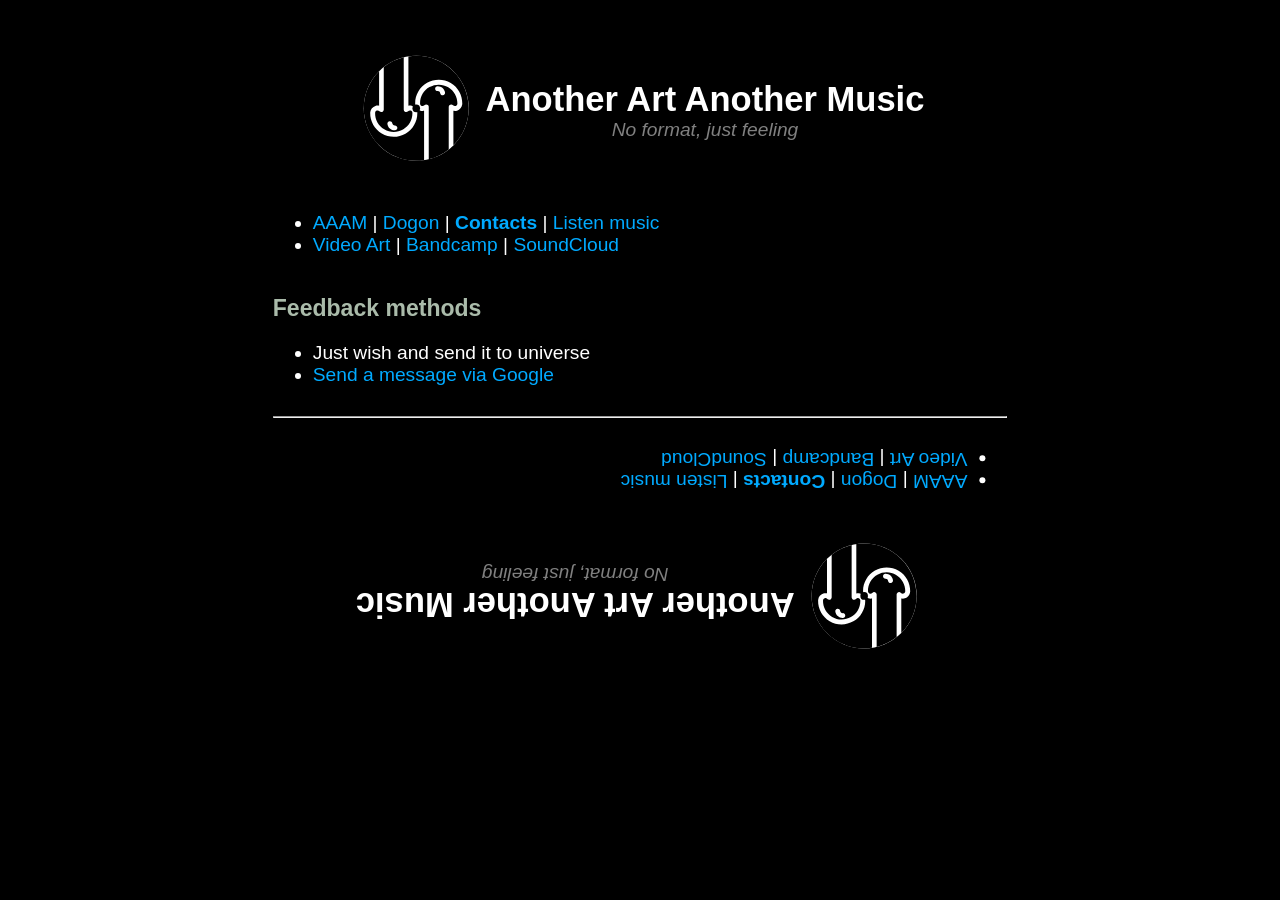
<file: feedback/index.html>
<!DOCTYPE html>
<!--##hyphop##-->
<html lang="en">
<head>
    <meta charset="UTF-8">
    <meta name="viewport" content="width=device-width, initial-scale=1.0">
    <title>Another Art Another Music - Feedback </title>
    <style>
        body {
            background-color: black;
            color: white;
            font-family: Arial, sans-serif;
            font-size: 120%;
            padding: 20px;
        }

        .center {
            text-align: center;
        }
        .slogan {
            text-align: center;
            color: gray;
	    font-style: italic;
        }
        h1 {
	    font-size: 180%;
            text-align: center;
	    margin: 0px;
	}
        h2,h3 {
            color: #aabbaa;
            padding-top: 20px;
	    font-size: 120%;
        }
        iframe {
            border-radius: 10px;
            box-shadow: 0px 0px 20px rgba(255, 255, 255, 0.3);
        }
        a {
            color: #00aaFF;
	    /*
            font-weight: bold;
            transition: color 0.3s ease-in-out;
	    */
            text-decoration: none;
        }
        a:hover {
            color: #FF00FF;
            text-decoration: underline;
        }

	.audio-meta .lbl {
	    color: #666666;
	    border: 0px solid red;
	    display: inline-block;
	    min-width: 80px;
	    text-align: right;
	}

        .header {
            display: flex;
            align-items: center;
            justify-content: center;
            padding: 20px;
            clear: both;
        }

        .logo {
            width: 120px; /* Adjust logo size */
            height: auto;
        }

        .container {
            width: 60%; /* Content is 80% of the screen width */
            margin: auto; /* Center the content */
        }


@media (max-width: 768px) {

        .container {
            width: 100%;
            margin: auto;
        }

        h1 {
	    font-size: 110%;
	}

        h2,h3 {
	    font-size: 105%;
	}

        .logo {
            width: 70px; /* Adjust logo size */
            height: auto;
        }

}

	#audio-player{

	}

	.audio-ui{
	    clean: both;
	    padding-bottom: 10px;
	    width: 100%;
	    border: 0px solid red;
	}

	#audio-player {
	    width: 100%;
	}
	.audio-ui div {
	    float: right;
	    border: 1px solid #111;
	    padding: 5px;
	    display: inline-block;
	    border-radius: 2px;
	}
	.audio-ui div:hover {
	    cursor: pointer;
	    border: 1px solid #555;
	}

	#audio-list a{
            text-decoration: none;
	    text-transform: capitalize;
	}
	
	#cover-art {
	    cursor: pointer;
	    max-width: 300px;

	    float: right;
	    padding-bottom: 20px;
	    padding-left: 20px;
/*
	    border: 0px solid red;
	    transition: all 0.3s ease-in-out;
*/

	}

.fullscreen-cover {
    position: fixed;
    top: 0;
    left: 1;
    width: 100vh;
    height: 100vh;
    min-width: 100vh;
    min-height: 100vh;
    background-color: rgba(0, 0, 0, 0.95);
    z-index: 9999;
    border-right: 10px solid black;
    border-left: 10px solid black;
/*
    transition: all 0.3s ease-in-out;
*/
}

	.logo:hover {
	    filter: drop-shadow(0 0 10px rgba(250, 200, 255, 0.8));
	}

	.header a {
	    padding-right: 10px;
	}

.current-track {
    color: #FF00FF; /* Highlight color */
    font-weight: bold;
    text-decoration: underline;
}

@keyframes rotateLogo {
    from {
        transform: rotate(0deg);
    }
    to {
        transform: rotate(360deg);
    }
}

.rotating {
    animation: rotateLogo 3s linear infinite;
    transform-origin: center;
}

    .header2{
    transform: scale(-1, -1);
    }

hr{
    color: #444;
    margin-top: 30px;
    margin-bottom: 30px;
}

    a.active {
	font-weight: bold;
    }
    </style>
</head>
<body>
<div class=container>
<div id=header>

<div class="header">


<a href="#" onclick="playCurrent()" title="Listen - Another Music">
<svg class="logo" id=logo height="64" viewBox="0 0 16.933333 16.933333" width="64" xmlns="http://www.w3.org/2000/svg">
<g transform="translate(2.7777,-.1868)">
<path d="m13.1321,8.6903a7.4083,7.4083 0 1,0 -14.8167,0 7.4083,7.4083 0 1,0 14.8167,0" fill="#fff"/>
<path d="m13.1321,8.6903c-.0001,1.963-.7793,3.8457-2.1665,5.2347v-4.8743c.1685.035.3461.0284.5167-.0242 .3892-.12.6735-.4587.7245-.8628 .002-.0151.0028-.0303.0028-.0455 .006-.0233.0095-.0471.0106-.0712 .0207-1.1938-.6015-2.3083-1.6285-2.9172-.5135-.3044-1.0893-.4594-1.6665-.4645h-5.7e-05c-.5771-.005-1.1556.14-1.6743.4355-1.0374.591-1.6788,1.6945-1.6788,2.8885 5.79e-05,.0307.0043.0613.0123.0909-.0035.0277-.0036.0557-.0004.0834 .051.4041.3353.7427.7245.8628 .1722.0531.3515.0592.5214.0231v6.9602c-.366.0572-.7358.0869-1.1062.0888-4.0915,4e-06-7.4083-3.3168-7.4083-7.4083 7.4e-05-1.963.7793-3.8458 2.1664-5.2348v4.8744c-.1685-.035-.3462-.0284-.5168.0242-.3892.12-.6737.4587-.7247.8628-.0018.0149-.0026.0299-.0025.0448-.0061.0235-.0096.0475-.0107.0718-.0207,1.1938.6014,2.3083 1.6284,2.9172s2.3033.6199 3.3407.0289 1.6789-1.6945 1.6789-2.8885c-1.26e-05-.0302-.004-.0602-.0118-.0894 .0034-.0282.0034-.0567-.0001-.0848-.051-.4041-.3355-.7427-.7246-.8628-.1722-.0531-.3516-.0592-.5214-.0232v-6.9602c.3661-.0572.7359-.0869 1.1064-.0888 4.0915-3.7e-06 7.4083,3.3168 7.4083,7.4084zm-9.1727.1744c.0006.0343.0066.0683.0176.1007 .0159.0703.0534.1338.1072.1817 .1431.1265.3617.113.4881-.0302 .0909-.1029.2314-.1424.3626-.1019s.225.1522.2422.2885c.0023.0178.006.0354.0111.0526-.0022.0116-.0037.0233-.0046.0351 0,.9466-.507,1.819-1.3295,2.2876s-1.8315.4598-2.6457-.0229-1.306-1.3639-1.2896-2.3103l-5.54e-05-.002c.0034-.0132.0061-.0265.008-.04 .0172-.1362.1111-.248.2423-.2885s.2717-.001.3626.1019c.1265.143.3449.1565.488.0302 .0591-.0523.0986-.1232.1119-.2009l.0005-.0034c.0017-.0106.0029-.0213.0036-.0321s.0037-.0255.0044-.0384v-5.9939c.8306-.6554 1.7919-1.1253 2.8193-1.378zm4.9599-3.5081c.4568.004.9126.1269 1.3197.3682 .8142.4827 1.3062,1.3638 1.2898,2.3102l.0001.0013c-.0036.0134-.0062.027-.0082.0407-.0172.1362-.1111.2479-.2423.2884s-.2717.001-.3626-.1019c-.1265-.1431-.3451-.1565-.4881-.03-.0577.0514-.0965.1207-.1103.1967l-.0025.0122-.0014.0127c-.0034.0175-.0054.0353-.006.0531v5.994c-.8306.6554-1.792,1.1252-2.8194,1.3779v-7.3642c-.0005-.0329-.0059-.0655-.016-.0968-.0156-.0719-.0537-.1369-.1088-.1856-.1431-.1265-.3617-.1131-.4882.03-.091.1029-.2314.1424-.3626.1019s-.225-.1521-.2422-.2884c-.002-.0157-.0052-.0312-.0093-.0464 .0018-.0137.0027-.0275.0028-.0413 0-.9466.5071-1.8189 1.3296-2.2875 .4112-.2343.8691-.3492 1.3259-.3453zm-.1709.2149-.025.0006c-.1909.0067-.3402.1669-.3335.3577s.1669.3402.3577.3335c.1826-.0064.334.1223.3569.3036 .0239.1895.1969.3238.3864.2999s.3237-.1969.2997-.3864c-.0659-.5219-.5187-.9145-1.0423-.9088v-5.61e-05zm-6.7467,4.9397-.0452.0027c-.1895.024-.3236.197-.2997.3864 .0669.5302.5332.927 1.0672.9082 .1909-.0067.3402-.1669.3335-.3577s-.1669-.3401-.3577-.3334c-.1826.0064-.3339-.1223-.3568-.3036-.0217-.1722-.1677-.3017-.3413-.3026z"/>
<path d="m6.2598,8.6903a.5361,.5466 0 1,0 -1.0722,0 .5361,.5466 0 1,0 1.0722,0"/>
</g>
</svg>
</a>

    <div>
    <h1>Another Art Another Music</h1>
    <div class=slogan>No format, just feeling</div>
    </div>

</div>

<ul>
<li>
<a href="https://another-art-another-music.pages.dev/">AAAM</a> |
<a href="../dogon/">Dogon</a> |
<!--
<a href="https://github.com/Another-Art-Another-Music/listen/releases">Downloads</a> |
-->
<a href="" class=active>Contacts</a> |
<a href="../listen/">Listen music</a>
<li><a href="https://www.youtube.com/@another-art-another-music">Video Art</a> |
<a href="https://aaam.bandcamp.com/">Bandcamp</a> |
<a href="https://soundcloud.com/aaam-dogon">SoundCloud</a>
</ul>

</div>

    <h2>Feedback methods</h2>

<ul>
<li>Just wish and send it to universe
<li><a target=forms href="https://forms.gle/VkSxaJwQ4T6S5WaT6">Send a message via Google</a>
</ul>

<!-- FOOTER -->

<hr>

<div class="header2" >
<script>
document.write(header.innerHTML)
</script>
</div>

<script>document.querySelectorAll("a[href]").forEach(a=>a.href.startsWith("file:///")&&a.href.endsWith("/")&&a.setAttribute("href",a.getAttribute("href")+"index.html"))</script>
</div>
</file>
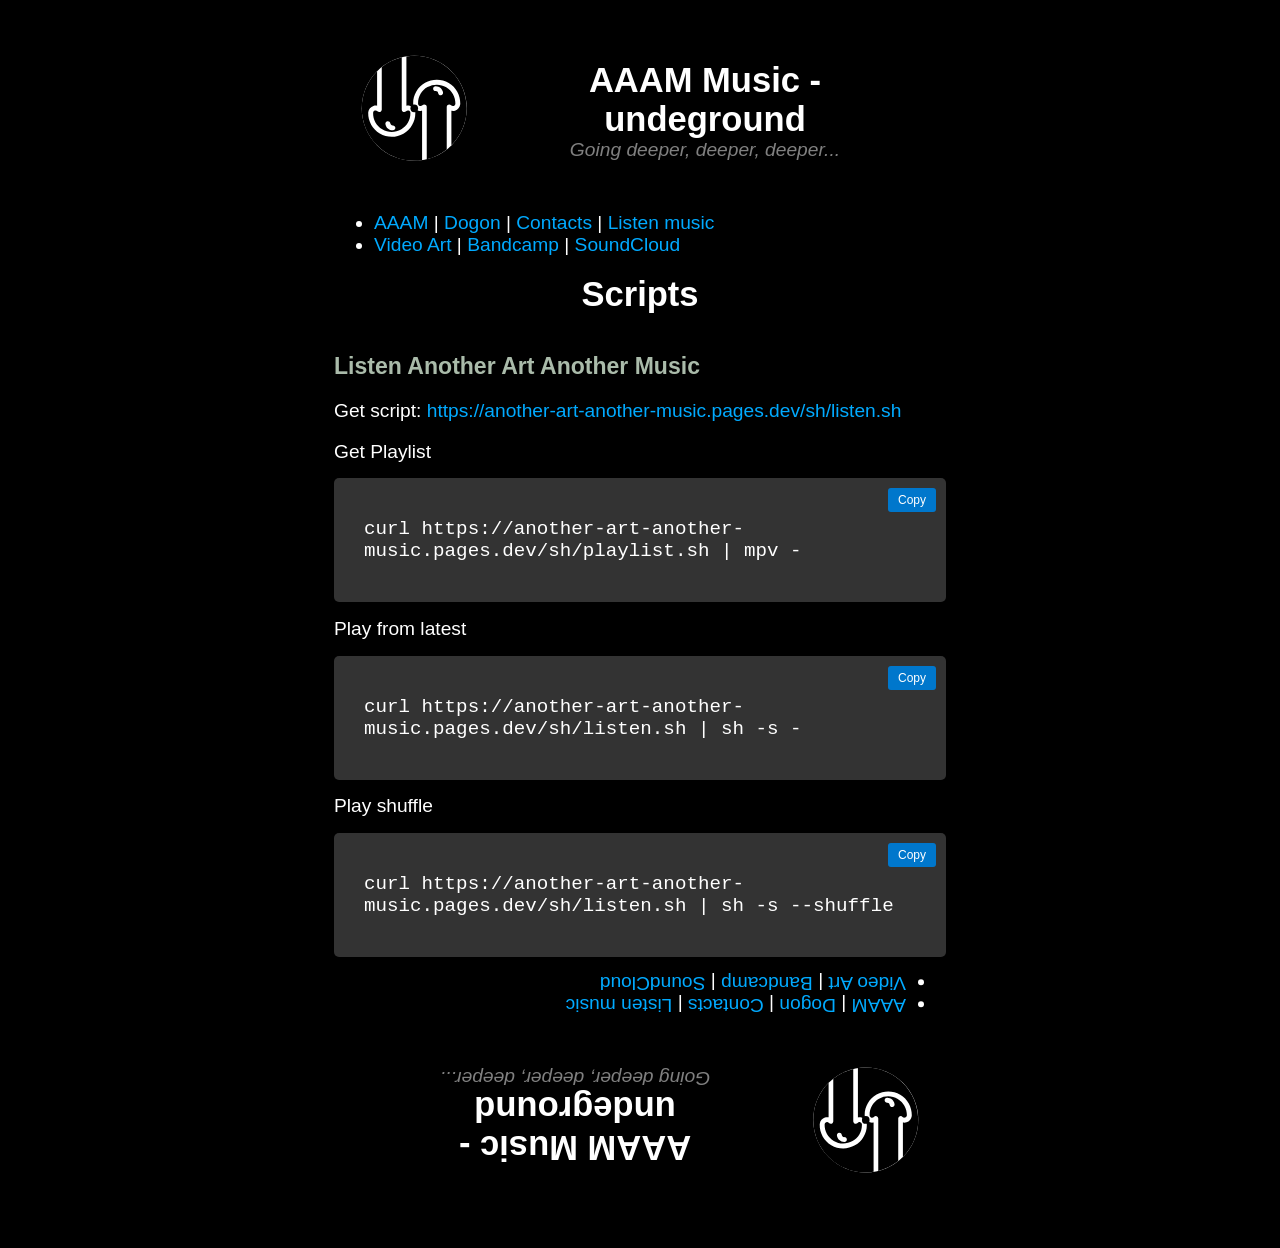
<file: sh/index.html>
<!DOCTYPE html>
<!--##hyphop##-->
<html lang="en">
<head>
    <meta charset="UTF-8">
    <meta name="viewport" content="width=device-width, initial-scale=1.0">
    <title>AAAM - Music</title>
<meta property="og:locale" content="en_US">
<meta property="og:title" content="AAAM - Music ">
<meta property="og:description" content="For those who aren't in a hurry, who have time to listen.">
<meta property="og:site_name" content="Another Art Another Music">
<meta property="og:url" content="https://another-art-another-music.pages.dev/">
<meta property="og:image" content="https://another-art-another-music.pages.dev/media/logo/aaam-og.png">
<meta property="og:type" content="profile">

<meta name="twitter:card" content="summary_large_image">
<meta name="twitter:title" content="Another Art Another Music">
<meta name="twitter:description" content="For those who aren't in a hurry, who have time to listen.">
<meta name="twitter:image" content="https://another-art-another-music.pages.dev/media/logo/aaam-og.png">
<meta name="twitter:url" content="https://another-art-another-music.pages.dev/">

<link rel="shortcut icon" href="/favicon.ico" />

    <style>
        body {
            background-color: black;
            color: white;
            font-family: Arial, sans-serif;
            font-size: 120%;
            padding: 20px;
        }

        .center {
            text-align: center;
        }
        .slogan {
            text-align: center;
            color: gray;
	    font-style: italic;
        }
        h1 {
	    font-size: 180%;
            text-align: center;
	    margin: 0px;
	}
        h2 {
            color: #aabbaa;
            padding-top: 20px;
	    font-size: 120%;
        }
        iframe {
            border-radius: 10px;
            box-shadow: 0px 0px 20px rgba(255, 255, 255, 0.3);
        }
        a {
            color: #00aaFF;
	    /*
            text-decoration: none;
            font-weight: bold;
            transition: color 0.3s ease-in-out;
	    */
	    text-decoration : none;
        }

        a:hover {
            color: #FF00FF;
            text-decoration: underline;
        }

        .header {
            display: flex;
            align-items: center;
            justify-content: center;
            padding: 20px;
        }

        .logo {
            width: 120px; /* Adjust logo size */
            height: auto;
        }

        .container {
            width: 50%; /* Content is 80% of the screen width */
            margin: auto; /* Center the content */
        }

	.header a {
	    padding-right: 10px;
	}
@media (max-width: 768px) {
	
        .container {
            width: 100%;
            margin: auto;
        }

        h1 {
	    font-size: 110%;
	}

        h2 {
	    font-size: 105%;
	}

        .logo {
            width: 70px; /* Adjust logo size */
            height: auto;
        }


}

	.header2{
    transform: scale(-1, -1);
	}

.rotate-180 {
    transform: rotate(180deg);
}
    </style>
</head>
<boOBdy>
<div class=container>

<div id="header">

<div class="header" >
<a href="https://another-art-another-music.pages.dev/" title="Another Art Another Music">
<svg class="logo" id=logo height="64" viewBox="0 0 16.933333 16.933333" width="64" xmlns="http://www.w3.org/2000/svg">
<g transform="translate(2.7777,-.1868)">
<path d="m13.1321,8.6903a7.4083,7.4083 0 1,0 -14.8167,0 7.4083,7.4083 0 1,0 14.8167,0" fill="#fff"/>
<path d="m13.1321,8.6903c-.0001,1.963-.7793,3.8457-2.1665,5.2347v-4.8743c.1685.035.3461.0284.5167-.0242 .3892-.12.6735-.4587.7245-.8628 .002-.0151.0028-.0303.0028-.0455 .006-.0233.0095-.0471.0106-.0712 .0207-1.1938-.6015-2.3083-1.6285-2.9172-.5135-.3044-1.0893-.4594-1.6665-.4645h-5.7e-05c-.5771-.005-1.1556.14-1.6743.4355-1.0374.591-1.6788,1.6945-1.6788,2.8885 5.79e-05,.0307.0043.0613.0123.0909-.0035.0277-.0036.0557-.0004.0834 .051.4041.3353.7427.7245.8628 .1722.0531.3515.0592.5214.0231v6.9602c-.366.0572-.7358.0869-1.1062.0888-4.0915,4e-06-7.4083-3.3168-7.4083-7.4083 7.4e-05-1.963.7793-3.8458 2.1664-5.2348v4.8744c-.1685-.035-.3462-.0284-.5168.0242-.3892.12-.6737.4587-.7247.8628-.0018.0149-.0026.0299-.0025.0448-.0061.0235-.0096.0475-.0107.0718-.0207,1.1938.6014,2.3083 1.6284,2.9172s2.3033.6199 3.3407.0289 1.6789-1.6945 1.6789-2.8885c-1.26e-05-.0302-.004-.0602-.0118-.0894 .0034-.0282.0034-.0567-.0001-.0848-.051-.4041-.3355-.7427-.7246-.8628-.1722-.0531-.3516-.0592-.5214-.0232v-6.9602c.3661-.0572.7359-.0869 1.1064-.0888 4.0915-3.7e-06 7.4083,3.3168 7.4083,7.4084zm-9.1727.1744c.0006.0343.0066.0683.0176.1007 .0159.0703.0534.1338.1072.1817 .1431.1265.3617.113.4881-.0302 .0909-.1029.2314-.1424.3626-.1019s.225.1522.2422.2885c.0023.0178.006.0354.0111.0526-.0022.0116-.0037.0233-.0046.0351 0,.9466-.507,1.819-1.3295,2.2876s-1.8315.4598-2.6457-.0229-1.306-1.3639-1.2896-2.3103l-5.54e-05-.002c.0034-.0132.0061-.0265.008-.04 .0172-.1362.1111-.248.2423-.2885s.2717-.001.3626.1019c.1265.143.3449.1565.488.0302 .0591-.0523.0986-.1232.1119-.2009l.0005-.0034c.0017-.0106.0029-.0213.0036-.0321s.0037-.0255.0044-.0384v-5.9939c.8306-.6554 1.7919-1.1253 2.8193-1.378zm4.9599-3.5081c.4568.004.9126.1269 1.3197.3682 .8142.4827 1.3062,1.3638 1.2898,2.3102l.0001.0013c-.0036.0134-.0062.027-.0082.0407-.0172.1362-.1111.2479-.2423.2884s-.2717.001-.3626-.1019c-.1265-.1431-.3451-.1565-.4881-.03-.0577.0514-.0965.1207-.1103.1967l-.0025.0122-.0014.0127c-.0034.0175-.0054.0353-.006.0531v5.994c-.8306.6554-1.792,1.1252-2.8194,1.3779v-7.3642c-.0005-.0329-.0059-.0655-.016-.0968-.0156-.0719-.0537-.1369-.1088-.1856-.1431-.1265-.3617-.1131-.4882.03-.091.1029-.2314.1424-.3626.1019s-.225-.1521-.2422-.2884c-.002-.0157-.0052-.0312-.0093-.0464 .0018-.0137.0027-.0275.0028-.0413 0-.9466.5071-1.8189 1.3296-2.2875 .4112-.2343.8691-.3492 1.3259-.3453zm-.1709.2149-.025.0006c-.1909.0067-.3402.1669-.3335.3577s.1669.3402.3577.3335c.1826-.0064.334.1223.3569.3036 .0239.1895.1969.3238.3864.2999s.3237-.1969.2997-.3864c-.0659-.5219-.5187-.9145-1.0423-.9088v-5.61e-05zm-6.7467,4.9397-.0452.0027c-.1895.024-.3236.197-.2997.3864 .0669.5302.5332.927 1.0672.9082 .1909-.0067.3402-.1669.3335-.3577s-.1669-.3401-.3577-.3334c-.1826.0064-.3339-.1223-.3568-.3036-.0217-.1722-.1677-.3017-.3413-.3026z"/>
<path d="m6.2598,8.6903a.5361,.5466 0 1,0 -1.0722,0 .5361,.5466 0 1,0 1.0722,0"/>
</g>
</svg>
</a>

    <div>
    <h1>AAAM Music - undeground</h1>
    <div class=slogan>Going deeper, deeper, deeper... </div>
    </div>

</div>

<ul>
<li>
<a href="../">AAAM</a> |
<a href="">Dogon</a> |
<a href="../feedback/">Contacts</a> |
<a href="../listen/">Listen music</a>
<li><a href="https://www.youtube.com/@another-art-another-music">Video Art</a> |
<a href="https://aaam.bandcamp.com/">Bandcamp</a> |
<a href="https://soundcloud.com/aaam-dogon">SoundCloud</a>
</ul>
</div>

<!--/HEADER-->

<style>
        pre {
            background: #333;
            color: #fff;
            border-radius: 5px;
            position: relative;
            overflow-x: auto;
	    padding-left: 30px;
	    padding-right: 30px;
            white-space: pre-wrap; /* Ensures wrapping */
            word-wrap: break-word; /* Ensures long words break */
        }
        code {
            font-family: "Courier New", monospace;
        }
        button {
            position: absolute;
            top: 10px;
            right: 10px;
            background: #0077cc;
            border: none;
            color: white;
            padding: 5px 10px;
            font-size: 12px;
            cursor: pointer;
            border-radius: 3px;
        }
        button:hover {
            background: #005fa3;
        }

        button.copied {
            background: #28a745; /* Green color when copied */
            opacity: 0.8;
        }


    </style>
    <h1>Scripts</h1>

    <h2>Listen Another Art Another Music</h2>

    <p>
    Get script: <a href="https://another-art-another-music.pages.dev/sh/listen.sh">
        https://another-art-another-music.pages.dev/sh/listen.sh
    </a>
    </p>

    Get Playlist
    <pre>
        <button id=copyButton onclick="copyToClipboard(this)">Copy</button>
        <code>
curl https://another-art-another-music.pages.dev/sh/playlist.sh | mpv -
        </code>
    </pre>

    Play from latest
    <pre>
        <button id=copyButton onclick="copyToClipboard(this)">Copy</button>
        <code>
curl https://another-art-another-music.pages.dev/sh/listen.sh | sh -s -
        </code>
    </pre>

    Play shuffle
    <pre>
        <button id=copyButton onclick="copyToClipboard(this)">Copy</button>
        <code>
curl https://another-art-another-music.pages.dev/sh/listen.sh | sh -s --shuffle
        </code>
    </pre>

    <script>
        function copyToClipboard(button) {
            const codeBlock = button.nextElementSibling.innerText.trim();
            navigator.clipboard.writeText(codeBlock).then(() => {
                button.textContent = "Copied!";
                button.classList.add("copied");
                setTimeout(() => {
                    button.textContent = "Copy";
                    button.classList.remove("copied");
                }, 2000);
            }).catch(err => {
                console.error("Failed to copy text: ", err);
            });

        }
    </script>

<!--FOOTER-->
<div class="header2" >
<script>document.write(header.innerHTML)</script>
</div>
<script>document.querySelectorAll("a[href]").forEach(a=>a.href.startsWith("file:///")&&a.href.endsWith("/")&&a.setAttribute("href",a.getAttribute("href")+"index.html"))</script>
</div>
</file>
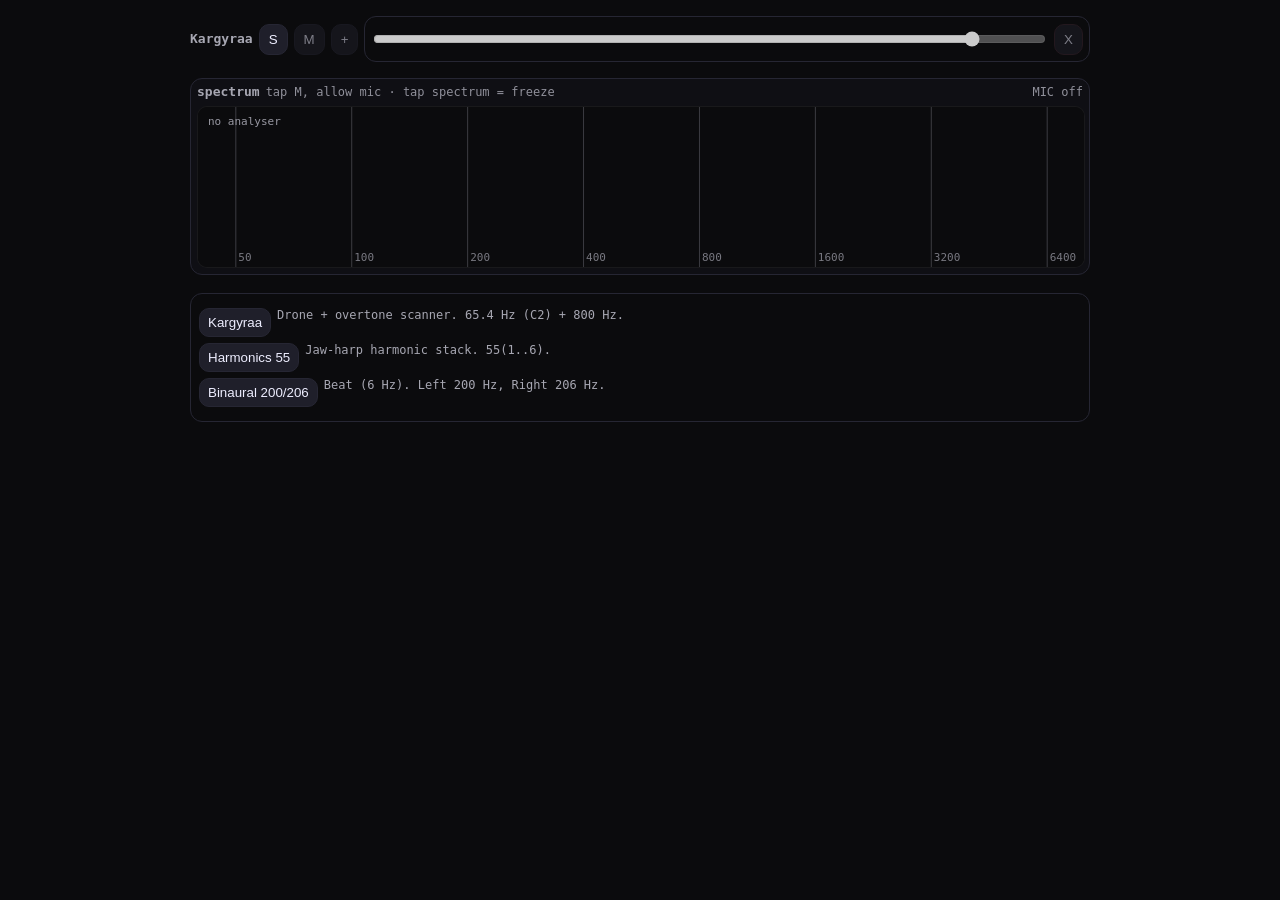
<file: tone/index.html>
<!doctype html>
<html lang="en">
<head>
<meta charset="utf-8"/>
<meta name="viewport" content="width=device-width,initial-scale=1,maximum-scale=1"/>
<title>Kargyraa</title>
<style>
:root{
  --bg:#0b0b0d; --fg:#eef; --line:#262633;
  --btn:#1f1f2a; --warn:#3b2630; --mut:#a7a7b2;
}
html,body{margin:0;height:100%;background:var(--bg);color:var(--fg);font:13px/1.15 ui-monospace,monospace}
.wrap{max-width:900px;margin:auto;padding:8px}

/* header */
.header{
  display:flex;align-items:center;gap:6px;
  position:sticky;top:0;z-index:10;
  padding:8px 0;background:rgba(11,11,13,.95);
}
.hdr{color:var(--mut);font-weight:700;white-space:nowrap}

/* master */
.masterLine{
  display:flex;align-items:center;gap:6px;
  border:1px solid var(--line);
  border-radius:12px;padding:6px;
  flex:1;min-width:0;
}
button{
  background:var(--btn);color:var(--fg);
  border:1px solid var(--line);
  border-radius:10px;padding:7px 9px;
  cursor:pointer;-webkit-tap-highlight-color: transparent;
}
button:disabled{opacity:.5;cursor:default}
.masterLine input{flex:1;height:28px;min-width:0;touch-action: pan-y}
.xbtn{border-color:var(--warn)}
.xbtn.on{background:#2b1218}
.micbtn.on{border-color:rgba(255,255,255,.25)}

/* spectrum row (SECOND ROW) */
.specRow{
  border:1px solid var(--line);
  border-radius:12px;
  padding:6px;
  margin-top:8px;
  background:#0f0f14;
}
.specTop{
  display:flex;align-items:center;gap:6px;
  margin-bottom:6px;
}
.specLabel{color:var(--mut);font-weight:700;white-space:nowrap}
.specTop .hint{color:var(--mut);font-size:12px;white-space:nowrap;opacity:.85}
.specTop .sp{flex:1}
#spec{
  width:100%;
  height:160px;
  display:block;
  border-radius:10px;
  background:#0b0b0d;
  border:1px solid rgba(255,255,255,.06);
  touch-action:none;
}

/* layers */
.layers{display:flex;flex-direction:column;gap:6px;margin-top:8px}
.layer{border:1px solid var(--line);border-radius:12px;padding:6px}
.row{display:flex;align-items:center;gap:6px;flex-wrap:nowrap;min-width:0}
.row + .row{margin-top:6px}

/* TOP ROW: 3 sections */
.topRow{display:flex;align-items:center;gap:6px;touch-action:none}

/* zones: small finger size */
.zone{
  width:44px; min-width:44px; height:34px;
  display:flex;align-items:center;justify-content:center;
  border-radius:10px;
  user-select:none;
  font-size:12px;
}
.idxZone{color:#000;font-weight:800}
.noteZone{
  color:var(--mut);
  background:rgba(255,255,255,.03);
  border:1px solid rgba(255,255,255,.08);
}

/* center < [edit] > */
.centerCtl{
  display:flex;align-items:center;gap:4px;
  flex:1;min-width:0;
  justify-content:center;
}
.stepBtn{
  min-width:28px;
  padding:6px 7px;
  border-radius:10px;
}
.freqEdit{
  width:86px;
  max-width:38vw;
  background:transparent;
  color:var(--fg);
  border:1px solid rgba(255,255,255,.10);
  border-radius:10px;
  padding:6px 8px;
  font-weight:800;
  font-size:14px;
  line-height:1;
  text-align:center;
  outline:none;
}
.freqEdit:focus{border-color:rgba(255,255,255,.22)}

/* volume row */
.cb{width:18px;height:18px;margin:0}
.lv{width:28px;text-align:left;color:var(--mut);font-weight:700;flex:0 0 auto}
.vol{flex:1;height:30px;min-width:0;touch-action: pan-y}
input[type=range]{width:100%}

/* presets (bottom) */
.presets{
  margin-top:10px;
  border:1px solid var(--line);
  border-radius:12px;
  padding:8px;
}
.pTitle{color:var(--mut);font-weight:700;margin:0 0 6px 0}
.pItem{display:flex;gap:6px;align-items:flex-start;margin:6px 0}
.pItem button{padding:6px 8px;border-radius:10px;white-space:nowrap}
.pText{color:var(--mut);font-size:12px;line-height:1.25}
</style>
</head>
<body>
<div class="wrap">

<div class="header">
  <div class="hdr">Kargyraa</div>
  <button id="btnS">S</button>
  <button id="btnMic" class="micbtn" disabled>M</button>
  <button id="btnAdd" disabled>+</button>

  <div class="masterLine">
    <input id="masterVol" type="range" min="0" max="1" step="0.001" value="0.9" disabled>
    <button id="masterX" class="xbtn" disabled>X</button>
  </div>
</div>

<!-- SECOND ROW: spectrum -->
<div class="specRow">
  <div class="specTop">
    <div class="specLabel">spectrum</div>
    <div class="hint">tap M, allow mic · tap spectrum = freeze</div>
    <div class="sp"></div>
    <div class="hint" id="specInfo">MIC off</div>
  </div>
  <canvas id="spec"></canvas>
</div>

<!-- layers only AFTER spectrum -->
<div id="layers" class="layers"></div>

<div class="presets" id="presets">
  <div class="pTitle">presets</div>
</div>

</div>

<script>
(function(){
"use strict";

var AC = window.AudioContext || window.webkitAudioContext;

var ctx = null;
var master = null;

var running = 0;
var masterMuted = 0;
var masterSaved = 0.9;

var btnS = document.getElementById("btnS");
var btnMic = document.getElementById("btnMic");
var btnAdd = document.getElementById("btnAdd");
var masterVol = document.getElementById("masterVol");
var masterX = document.getElementById("masterX");
var layersEl = document.getElementById("layers");
var presetsEl = document.getElementById("presets");

var spec = document.getElementById("spec");
var specInfo = document.getElementById("specInfo");
var g2 = spec.getContext("2d");

var NOTE_NAMES = ["C","C#","D","D#","E","F","F#","G","G#","A","A#","B"];
var COLORS = ["#ff4d4d","#ff9f1a","#ffd60a","#2ecc71","#1abc9c","#00bbff","#3d7eff","#a66bff","#ff5bd6"];

var layers = []; // [{osc,vol,gL,gR,merger}]
var nextIndex = 1;

/* mic/analyser */
var micOn = 0;
var micStream = null;
var micSrc = null;
var ana = null;

/* spectrum freeze + snapshot */
var specFreeze = 0;
var specLast = null;     // Uint8Array snapshot
var specLastSR = 48000;
var specLastN = 0;

function clamp(x,a,b){ return x<a?a : (x>b?b:x); }

function smooth(param, v){
  if(!ctx) return;
  var t = ctx.currentTime;
  try{
    param.cancelScheduledValues(t);
    param.setValueAtTime(param.value, t);
    param.linearRampToValueAtTime(v, t + 0.02);
  }catch(e){
    try{ param.value = v; }catch(e2){}
  }
}

function levelXX(v){
  var n = Math.round(clamp(+v,0,1) * 99);
  return (n<10 ? "0" : "") + n;
}

function noteLabel(f){
  f = +f;
  if(!(f>0)) return "--";
  var m = 69 + 12*Math.log(f/440)/Math.log(2);
  var mi = Math.round(m);
  var f0 = 440*Math.pow(2, (mi-69)/12);
  var cents = 1200*Math.log(f/f0)/Math.log(2);
  var name = NOTE_NAMES[((mi%12)+12)%12];
  var oct = Math.floor(mi/12) - 1;
  var c = Math.round(cents);
  if (c === 0) return name + oct + "0c";
  return name + oct + (c>0 ? "+" : "") + c + "c";
}

function hzText(f){
  var v = clamp(+f, 1, 24000);
  return v.toFixed(1);
}

// parse "440.5" or "D#4" / "Db4"
function parseFreqText(s){
  if(s == null) return NaN;
  s = String(s).trim();
  if(!s) return NaN;

  if (s.indexOf(",") >= 0) s = s.replace(",", ".");

  var n = parseFloat(s);
  if (isFinite(n)) return n;

  var m = /^([A-Ga-g])\s*([#b]?)\s*(-?\d+)$/.exec(s);
  if(!m) return NaN;

  var L = m[1].toUpperCase();
  var acc = m[2] || "";
  var oct = parseInt(m[3], 10);

  var base = {C:0,D:2,E:4,F:5,G:7,A:9,B:11}[L];
  if(base == null) return NaN;
  if(acc === "#") base += 1;
  else if(acc === "b") base -= 1;

  var midi = (oct + 1) * 12 + base;
  if(!(midi >= 0 && midi <= 127)) return NaN;

  return 440 * Math.pow(2, (midi - 69)/12);
}

/* DPR-aware canvas so text is readable on mobile */
function specResize(){
  var dpr = Math.max(1, Math.min(2, window.devicePixelRatio || 1));
  var cssW = spec.clientWidth || 1;
  var cssH = spec.clientHeight || 160;

  var pxW = (cssW * dpr) | 0;
  var pxH = (cssH * dpr) | 0;

  if (spec.width !== pxW || spec.height !== pxH){
    spec.width = pxW;
    spec.height = pxH;

    // draw in CSS pixels
    g2.setTransform(dpr, 0, 0, dpr, 0, 0);
  }
}
window.addEventListener("resize", specResize, {passive:true});
specResize();

/* tap spectrum = freeze */
spec.addEventListener("pointerdown", function(e){
  specFreeze = !specFreeze;
  specInfo.textContent = specFreeze ? (micOn ? "MIC on (freeze)" : "freeze") : (micOn ? "MIC on" : "MIC off");
  e.preventDefault();
}, {passive:false});

function ensureAudio(){
  if(ctx) return 1;
  try{ ctx = new AC(); }catch(e){ alert("Audio init failed"); return 0; }
  master = ctx.createGain();
  master.gain.value = +masterVol.value;
  master.connect(ctx.destination);
  return 1;
}

function stopAllLayers(){
  for(var i=0;i<layers.length;i++){
    var L = layers[i];
    try{ smooth(L.vol.gain, 0); }catch(e){}
    try{ L.osc.stop(ctx.currentTime + 0.03); }catch(e){}
    try{ L.osc.disconnect(); }catch(e){}
    try{ L.vol.disconnect(); }catch(e){}
    try{ L.gL.disconnect(); }catch(e){}
    try{ L.gR.disconnect(); }catch(e){}
    try{ L.merger.disconnect(); }catch(e){}
  }
  layers = [];
  layersEl.innerHTML = "";
  nextIndex = 1;
}

/* ---------- mic ---------- */

function stopMic(){
  micOn = 0;
  btnMic.classList.remove("on");
  specInfo.textContent = specFreeze ? "freeze" : "MIC off";

  if (micSrc){ try{ micSrc.disconnect(); }catch(e){} micSrc = null; }
  if (ana){ try{ ana.disconnect(); }catch(e){} ana = null; }
  if (micStream){
    try{
      var tracks = micStream.getTracks();
      for (var i=0;i<tracks.length;i++) tracks[i].stop();
    }catch(e){}
    micStream = null;
  }
}

function startMic(){
  if (!ctx) return;
  navigator.mediaDevices.getUserMedia({
    audio: {
      echoCancellation:false,
      noiseSuppression:false,
      autoGainControl:false
    }
  }).then(function(stream){
    micStream = stream;
    micSrc = ctx.createMediaStreamSource(stream);

    ana = ctx.createAnalyser();
    ana.fftSize = 4096;
    ana.smoothingTimeConstant = 0.7;
    micSrc.connect(ana);

    micOn = 1;
    btnMic.classList.add("on");
    specInfo.textContent = specFreeze ? "MIC on (freeze)" : "MIC on";
  }).catch(function(err){
    alert("mic denied: " + err);
    stopMic();
  });
}

btnMic.onclick = function(){
  if (!running) return;
  if (!micOn) startMic();
  else stopMic();
};

/* log map */
function hzToX_log(hz, fMin, fMax, w){
  var a = Math.log(hz/fMin) / Math.log(fMax/fMin);
  return a * w;
}

/* peak picking */
function findPeaks(data, binHz, fMin, fMax){
  var peaks = [];
  var iMin = Math.max(2, Math.floor(fMin / binHz));
  var iMax = Math.min(data.length - 3, Math.floor(fMax / binHz));

  // adaptive threshold so labels show even on quiet mic
  var mx = 0;
  for (var i=iMin;i<=iMax;i++){
    var v = data[i];
    if (v > mx) mx = v;
  }
  var thr = Math.max(10, Math.floor(mx * 0.55));

  for (var i=iMin;i<=iMax;i++){
    var v = data[i];
    if (v < thr) continue;
    if (v >= data[i-1] && v >= data[i+1] && v > data[i-2] && v > data[i+2]){
      peaks.push({i:i, v:v});
    }
  }

  peaks.sort(function(a,b){ return b.v - a.v; });

  var out = [];
  var minHzSep = 30;

  for (var k=0;k<peaks.length;k++){
    var hz = peaks[k].i * binHz;
    if (!(hz>=fMin && hz<=fMax)) continue;

    var ok = 1;
    for (var j=0;j<out.length;j++){
      if (Math.abs(out[j].hz - hz) < minHzSep) { ok = 0; break; }
    }
    if (!ok) continue;

    out.push({hz:hz, v:peaks[k].v});
    if (out.length >= 3) break;
  }
  return out;
}

/* spectrum draw loop */
function drawSpectrum(){
  requestAnimationFrame(drawSpectrum);

  specResize();

  var w = spec.clientWidth|0;
  var h = spec.clientHeight|0;

  // background
  g2.globalAlpha = 1;
  g2.fillStyle = "#0b0b0d";
  g2.fillRect(0,0,w,h);

  var fMin = 40;
  var sr = ctx ? ctx.sampleRate : 48000;
  var fMax = Math.min(8000, (sr/2));

  // grid/ticks
  var ticks = [50,100,200,400,800,1600,3200,6400];
  g2.font = "11px ui-monospace,monospace";
  g2.textBaseline = "alphabetic";
  for (var t=0;t<ticks.length;t++){
    var hzT = ticks[t];
    if (hzT < fMin || hzT > fMax) continue;
    var xx = hzToX_log(hzT, fMin, fMax, w);
    g2.globalAlpha = 0.22;
    g2.fillStyle = "#eef";
    g2.fillRect(xx, 0, 1, h);
    g2.globalAlpha = 0.7;
    g2.fillStyle = "#a7a7b2";
    g2.fillText(String(hzT), xx+3, h-6);
  }

  if (!ana || !ctx){
    g2.globalAlpha = 0.9;
    g2.fillStyle = "#a7a7b2";
    g2.fillText("no analyser", 10, 18);
    if (specFreeze){
      g2.globalAlpha = 0.85;
      g2.fillStyle = "#0b0b0d";
      g2.fillRect(8, 6, 84, 18);
      g2.globalAlpha = 1;
      g2.fillStyle = "#a7a7b2";
      g2.font = "12px ui-monospace,monospace";
      g2.fillText("FREEZE", 12, 20);
    }
    return;
  }

  var n = ana.frequencyBinCount;

  // live or frozen snapshot
  var data;
  if (specFreeze && specLast && specLastN === n){
    data = specLast;
    sr = specLastSR;
  }else{
    data = new Uint8Array(n);
    ana.getByteFrequencyData(data);
    specLast = data;
    specLastSR = sr;
    specLastN = n;
  }

  var binHz = (sr/2) / n;

  // spectrum polyline
  g2.globalAlpha = 1;
  g2.strokeStyle = "#eef";
  g2.lineWidth = 1;
  g2.beginPath();

  var first = 1;
  for (var i=1;i<n;i++){
    var hz = i * binHz;
    if (hz < fMin || hz > fMax) continue;

    var x = hzToX_log(hz, fMin, fMax, w);
    var v = data[i] / 255;
    var y = h - (v * (h-22)) - 8;

    if (first){
      g2.moveTo(x,y);
      first = 0;
    }else{
      g2.lineTo(x,y);
    }
  }
  g2.stroke();

  // PEAKS (top 3)
  var peaks = findPeaks(data, binHz, fMin, fMax);

  g2.font = "12px ui-monospace,monospace";
  g2.textBaseline = "top";

  if (!peaks.length){
    g2.globalAlpha = 0.9;
    g2.fillStyle = "#a7a7b2";
    g2.fillText("no peaks (try louder / closer)", 10, 8);
  }else{
    for (var p=0;p<peaks.length;p++){
      var hzP = peaks[p].hz;
      var xP = hzToX_log(hzP, fMin, fMax, w);

      // marker
      g2.globalAlpha = 0.95;
      g2.fillStyle = "#eef";
      g2.fillRect(xP, 0, 1, h);

      // label
      var txt = Math.round(hzP) + "Hz " + noteLabel(hzP);
      var tx = xP + 4;
      var ty = 6 + p*16;

      if (tx > w - 240) tx = xP - 4 - 240;
      if (tx < 2) tx = 2;

      g2.globalAlpha = 0.85;
      g2.fillStyle = "#0b0b0d";
      g2.fillRect(tx-3, ty-2, 240, 16);

      g2.globalAlpha = 1;
      g2.strokeStyle = "#000";
      g2.lineWidth = 3;
      g2.strokeText(txt, tx, ty);

      g2.fillStyle = "#eef";
      g2.fillText(txt, tx, ty);
    }
  }

  if (specFreeze){
    g2.globalAlpha = 0.85;
    g2.fillStyle = "#0b0b0d";
    g2.fillRect(8, 6, 84, 18);
    g2.globalAlpha = 1;
    g2.fillStyle = "#a7a7b2";
    g2.font = "12px ui-monospace,monospace";
    g2.textBaseline = "alphabetic";
    g2.fillText("FREEZE", 12, 20);
  }
}
drawSpectrum();

/* ---------- layers ---------- */

function createLayerNodes(freq){
  var osc = ctx.createOscillator();
  osc.type = "sine";
  osc.frequency.value = freq;

  var vol = ctx.createGain();
  vol.gain.value = 0.15;

  var gL = ctx.createGain(); gL.gain.value = 1;
  var gR = ctx.createGain(); gR.gain.value = 1;

  var merger = ctx.createChannelMerger(2);

  osc.connect(vol);
  vol.connect(gL);
  vol.connect(gR);

  gL.connect(merger, 0, 0);
  gR.connect(merger, 0, 1);

  merger.connect(master);

  osc.start();

  return {osc:osc, vol:vol, gL:gL, gR:gR, merger:merger};
}

function mkBtn(txt, cls){
  var b = document.createElement("button");
  b.textContent = txt;
  if(cls) b.className = cls;
  return b;
}

function addLayer(freq, initVol, initL, initR){
  freq = clamp(+freq, 1, 24000);

  var idx = nextIndex++;
  var color = COLORS[(idx-1) % COLORS.length];

  var nodes = createLayerNodes(freq);

  var root = document.createElement("div");
  root.className = "layer";

  // top row: [IDX] [< edit >] [NOTE]
  var top = document.createElement("div");
  top.className = "topRow";

  var incZone = document.createElement("div");
  incZone.className = "zone idxZone";
  incZone.style.background = color;
  incZone.textContent = String(idx);

  var center = document.createElement("div");
  center.className = "centerCtl";

  var bM = mkBtn("<","stepBtn");

  var fEdit = document.createElement("input");
  fEdit.type = "text";
  fEdit.inputMode = "decimal";
  fEdit.autocapitalize = "none";
  fEdit.autocomplete = "off";
  fEdit.spellcheck = false;
  fEdit.className = "freqEdit";
  fEdit.value = hzText(freq);

  var bP = mkBtn(">","stepBtn");

  center.appendChild(bM);
  center.appendChild(fEdit);
  center.appendChild(bP);

  var decZone = document.createElement("div");
  decZone.className = "zone noteZone";
  decZone.textContent = noteLabel(freq);

  top.appendChild(incZone);
  top.appendChild(center);
  top.appendChild(decZone);

  // vol row: [L][R][XX][slider]
  var vr = document.createElement("div");
  vr.className = "row";

  var Lc = document.createElement("input");
  Lc.type = "checkbox"; Lc.className = "cb"; Lc.checked = (initL !== 0);

  var Rc = document.createElement("input");
  Rc.type = "checkbox"; Rc.className = "cb"; Rc.checked = (initR !== 0);

  var lv = document.createElement("span");
  lv.className = "lv";

  var vsl = document.createElement("input");
  vsl.type = "range"; vsl.min = 0; vsl.max = 1; vsl.step = 0.001;
  vsl.className = "vol";

  vr.appendChild(Lc);
  vr.appendChild(Rc);
  vr.appendChild(lv);
  vr.appendChild(vsl);

  root.appendChild(top);
  root.appendChild(vr);
  layersEl.appendChild(root);

  function applyLR(){
    smooth(nodes.gL.gain, Lc.checked ? 1 : 0);
    smooth(nodes.gR.gain, Rc.checked ? 1 : 0);
  }

  function setVol(v){
    v = clamp(+v, 0, 1);
    lv.textContent = levelXX(v);
    smooth(nodes.vol.gain, v);
  }

  function setFreq(v, writeEdit){
    v = clamp(+v, 1, 24000);
    smooth(nodes.osc.frequency, v);
    decZone.textContent = noteLabel(v);
    if(writeEdit) fEdit.value = hzText(v);
  }

  function step(d){
    setFreq(nodes.osc.frequency.value + d*0.1, true);
  }

  function tryEditLive(){
    var v = parseFreqText(fEdit.value);
    if(v>0) setFreq(v, false);
  }
  function commitEdit(){
    var v = parseFreqText(fEdit.value);
    if(!(v>0)){
      fEdit.value = hzText(nodes.osc.frequency.value);
      return;
    }
    setFreq(v, true);
  }

  bM.onclick = function(){ step(-1); };
  bP.onclick = function(){ step(+1); };

  fEdit.addEventListener("input", function(){ tryEditLive(); }, {passive:true});
  fEdit.addEventListener("blur", function(){ commitEdit(); }, {passive:true});
  fEdit.addEventListener("keydown", function(e){
    if(e.key === "Enter"){
      commitEdit();
      fEdit.blur();
    }
  });

  Lc.onchange = applyLR;
  Rc.onchange = applyLR;

  vsl.oninput = function(){ setVol(vsl.value); };

  // drag zones: SAME direction both zones (→ inc, ← dec)
  var drag = {on:0, x0:0, f0:freq};
  var DRAG_HZ_PER_PX = 2.0;

  function down(e){
    var tag = (e.target.tagName||"").toLowerCase();
    if(tag === "input" || tag === "button") return;

    drag.on = 1;
    drag.x0 = e.clientX;
    drag.f0 = nodes.osc.frequency.value;
    if(e.currentTarget.setPointerCapture) e.currentTarget.setPointerCapture(e.pointerId);
    e.preventDefault();
  }
  function move(e){
    if(!drag.on) return;
    var dx = e.clientX - drag.x0;
    setFreq(drag.f0 + dx*DRAG_HZ_PER_PX, true);
    e.preventDefault();
  }
  function up(e){
    drag.on = 0;
    e.preventDefault();
  }

  incZone.addEventListener("pointerdown", down, {passive:false});
  decZone.addEventListener("pointerdown", down, {passive:false});
  incZone.addEventListener("pointermove", move, {passive:false});
  decZone.addEventListener("pointermove", move, {passive:false});
  incZone.addEventListener("pointerup", up, {passive:false});
  decZone.addEventListener("pointerup", up, {passive:false});
  incZone.addEventListener("pointercancel", up, {passive:false});
  decZone.addEventListener("pointercancel", up, {passive:false});

  // init
  applyLR();
  setVol((initVol == null) ? 0.15 : initVol);
  vsl.value = (initVol == null) ? 0.15 : initVol;
  setFreq(freq, true);

  layers.push(nodes);
}

/* ------------------ presets ------------------ */

var PRESETS = [
  {
    name: "Kargyraa",
    text: "Drone + overtone scanner. 65.4 Hz (C2) + 800 Hz.",
    layers: [
      {f:65.4, v:0.18, L:1, R:1},
      {f:800,  v:0.12, L:1, R:1}
    ]
  },
  {
    name: "Harmonics 55",
    text: "Jaw-harp harmonic stack. 55(1..6).",
    layers: [
      {f:55,  v:0.14, L:1, R:1},
      {f:110, v:0.10, L:1, R:1},
      {f:165, v:0.08, L:1, R:1},
      {f:220, v:0.07, L:1, R:1},
      {f:275, v:0.06, L:1, R:1},
      {f:330, v:0.05, L:1, R:1}
    ]
  },
  {
    name: "Binaural 200/206",
    text: "Beat (6 Hz). Left 200 Hz, Right 206 Hz.",
    layers: [
      {f:200, v:0.14, L:1, R:0},
      {f:206, v:0.14, L:0, R:1}
    ]
  }
];

function renderPresets(){
  while(presetsEl.childNodes.length > 1) presetsEl.removeChild(presetsEl.lastChild);

  for(var i=0;i<PRESETS.length;i++){
    (function(P){
      var item = document.createElement("div");
      item.className = "pItem";

      var b = document.createElement("button");
      b.textContent = P.name;
      b.onclick = function(){ applyPreset(P); };

      var t = document.createElement("div");
      t.className = "pText";
      t.textContent = P.text;

      item.appendChild(b);
      item.appendChild(t);
      presetsEl.appendChild(item);
    })(PRESETS[i]);
  }
}

function applyPreset(P){
  function go(){
    stopAllLayers();
    for(var i=0;i<P.layers.length;i++){
      var L = P.layers[i];
      addLayer(L.f, L.v, L.L, L.R);
    }
  }
  if(!running){
    start(go);
  }else{
    go();
  }
}

/* ------------------ transport ------------------ */

function start(after){
  if(!ensureAudio()) return;
  ctx.resume().then(function(){
    running = 1;

    btnAdd.disabled = false;
    btnMic.disabled = false;
    masterVol.disabled = false;
    masterX.disabled = false;

    // master hooks
    masterVol.oninput = function(){
      masterSaved = clamp(+masterVol.value, 0, 1);
      if(!masterMuted && master) smooth(master.gain, masterSaved);
    };

    masterX.onclick = function(){
      masterMuted = !masterMuted;
      masterX.classList.toggle("on", masterMuted);
      if(master) smooth(master.gain, masterMuted ? 0 : masterSaved);
    };

    masterSaved = clamp(+masterVol.value, 0, 1);
    smooth(master.gain, masterMuted ? 0 : masterSaved);

    if(after) after();
    else if(layers.length === 0){
      // DEFAULT: 65.4 and 800
      addLayer(65.4, 0.18, 1, 1);
      addLayer(800,  0.12, 1, 1);
    }
  }).catch(function(){
    alert("resume failed");
  });
}

function stop(){
  stopMic();
  stopAllLayers();

  try{ ctx.close(); }catch(e){}
  ctx = null; master = null;

  running = 0;

  masterMuted = 0;
  masterX.classList.remove("on");
  masterVol.value = "0.9";
  masterSaved = 0.9;

  btnAdd.disabled = true;
  btnMic.disabled = true;
  masterVol.disabled = true;
  masterX.disabled = true;
}

btnS.onclick = function(){
  if(!running) start(null);
  else stop();
};

btnAdd.onclick = function(){ if(ctx) addLayer(220, 0.12, 1, 1); };

renderPresets();

})();
</script>
</body>
</html>
</file>
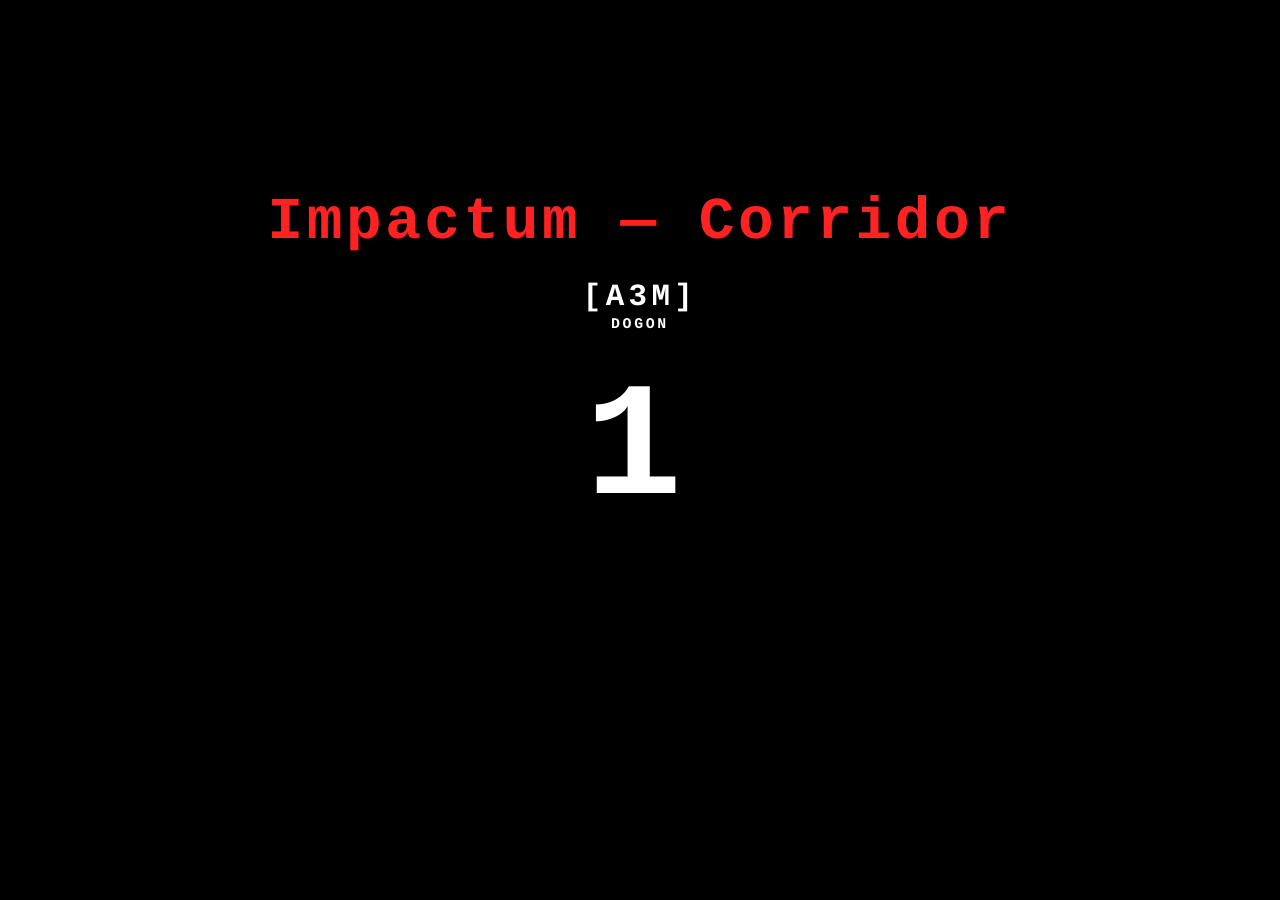
<file: xposition/impactum-corridor/index.html>
<!doctype html>
<html lang="en">
<head>
<meta charset="utf-8" />
<meta name="viewport" content="width=device-width,initial-scale=1,maximum-scale=1,user-scalable=no" />
<title>Impactum Corridor [A3M] - Dogon</title>
<style>
  html,body{margin:0;height:100%;background:#000;overflow:hidden}
  #fs{position:fixed;inset:0;background:#000;overflow:hidden}
  canvas{display:block;width:100%;height:100%;touch-action:none}

  /* XOR / exclusion vibe for overlays */
  .ov{
    position:absolute;inset:0;
    pointer-events:none;user-select:none;
    font-family: ui-monospace, SFMono-Regular, Menlo, Monaco, Consolas, "Liberation Mono", monospace;
    mix-blend-mode:difference;
    -webkit-font-smoothing: antialiased;
    text-rendering: geometricPrecision;
  }

  /* splash title (30% from top) */
  #splash{
    position:absolute;left:50%;top:30%;
    transform:translate(-50%,-50%);
    opacity:0;
    text-align:center;
    white-space:pre;
    line-height:.45;
    letter-spacing:.06em;
    font-weight:900;
    font-size: clamp(28px, 6.6vh, 96px);
  }
  #splash.on{opacity:1}

  #splash .t{ color:#f22; display:block; }
  #splash .a3m{ color:#fff; display:block; font-weight:800; letter-spacing:.14em; font-size:.52em; margin-top:.0em; }
  #splash .dogon{ color:#fff; display:block; font-weight:800; letter-spacing:.18em; font-size:.25em; margin-top:-2.4em; }

  /* big center text (digits / READY / GO) */
  #big{
    position:absolute;left:50%;top:50%;
    transform:translate(-50%,-50%);
    color:#fff;
    font-weight:800;
    letter-spacing:0.08em;
    line-height:1;
    opacity:0;
    font-size: clamp(64px, 18vh, 240px);
    white-space:pre;
    text-align:center;
  }

  /* center words */
  #words{
    position:absolute;left:50%;top:62%;
    transform:translate(-50%,-50%);
    color:#fff;
    font-weight:700;
    opacity:0;
    font-size: clamp(18px, 4.2vh, 54px);
    line-height:1.15;
    white-space:pre;
    max-width:min(92vw, 1200px);
    text-align:center;
  }

  /* small HUD */
  #corner{
    position:absolute;right:14px;bottom:12px;
    color:#fff;
    font-weight:700;
    opacity:0;
    font-size: clamp(12px, 1.7vh, 18px);
    line-height:1.25;
    white-space:pre;
  }

  /* hard black overlay for pre-count */
  #blk{
    position:absolute;inset:0;
    background:#000;
    opacity:0;
    pointer-events:none;
    transition: opacity .12s linear;
  }
  #blk.on{opacity:1}
</style>
</head>
<body>

<div id="fs">
  <canvas id="c"></canvas>
  <div id="blk"></div>
  <div class="ov">
    <div id="splash">
      <span class="t">Impactum — Corridor</span>
      <span class="a3m">[A3M]</span>
      <span class="dogon">DOGON</span>
    </div>
    <div id="big">3</div>
    <div id="words"></div>
    <div id="corner"></div>
  </div>
</div>

<script>
(function(){
  "use strict";

  var root = document.getElementById("fs");
  var canvas = document.getElementById("c");
  var gl = canvas.getContext("webgl", { antialias:false, alpha:false, premultipliedAlpha:false });
  if (!gl){ alert("WebGL not supported"); return; }

  function compile(type, src){
    var sh = gl.createShader(type);
    gl.shaderSource(sh, src);
    gl.compileShader(sh);
    if (!gl.getShaderParameter(sh, gl.COMPILE_STATUS)){
      var log = gl.getShaderInfoLog(sh) || "(no log)";
      gl.deleteShader(sh);
      throw new Error("Shader compile failed:\n" + log);
    }
    return sh;
  }
  function link(vs, fs){
    var p = gl.createProgram();
    gl.attachShader(p, vs);
    gl.attachShader(p, fs);
    gl.linkProgram(p);
    if (!gl.getProgramParameter(p, gl.LINK_STATUS)){
      var log = gl.getProgramInfoLog(p) || "(no log)";
      gl.deleteProgram(p);
      throw new Error("Program link failed:\n" + log);
    }
    return p;
  }

  var VS = [
    "attribute vec2 aPos;",
    "varying vec2 vUv;",
    "void main(){",
    "  vUv = aPos*0.5 + 0.5;",
    "  gl_Position = vec4(aPos,0.0,1.0);",
    "}"
  ].join("\n");

  var FS = [
    "precision mediump float;",
    "varying vec2 vUv;",
    "uniform vec2 uRes;",
    "uniform float uTime;",
    "uniform float uBeat;",
    "uniform float uStrength;",

    "float hash(vec2 p){",
    "  p = fract(p*vec2(123.34, 345.45));",
    "  p += dot(p, p+34.345);",
    "  return fract(p.x*p.y);",
    "}",

    "vec3 pal(float t){",
    "  vec3 a = vec3(0.08, 0.08, 0.10);",
    "  vec3 b = vec3(0.45, 0.50, 0.55);",
    "  vec3 c = vec3(0.90, 0.80, 0.70);",
    "  vec3 d = vec3(0.10, 0.20, 0.30);",
    "  return a + b*cos(11116.28318*(c*t + d));",
    "}",

    "vec2 warp(vec2 p, float t, float k){",
    "  p += k*0.10*vec2(sin(p.y*t*100.1 + t*0.7), sin(p.x*2.0 - t*0.6));",
    "  p += k*0.06*vec2(sin((p.x+p.y)*3.0 + t), sin((p.x-p.y)*3.1 - t));",
    "  return p;",
    "}",

    "float fractal(vec2 p, float t){",
    "  vec2 c = vec2(0.28*cos(t*0.23) + 0.50*sin(t*0.11),",
    "                0.28*sin(t*0.19) - 0.10*cos(t*0.13));",
    "  float m = 0.0;",
    "  vec2 z = p;",
    "  for (int i=0;i<42;i++){",
    "    z = vec2(z.x*z.x - z.y*z.y, 2.1*z.x*z.y) + c;",
    "    if (dot(z,z) > 16.0) break;",
    "    m += 1.0;",
    "  }",
    "  return m/42.0;",
    "}",

    "void main(){",
    "  vec2 p = (vUv*2.0 - 1.0);",
    "  p.x *= uRes.x / max(1.0, uRes.y);",

    "  float t = uTime;",
    "  float b = clamp(uBeat, 0.0, 1.0);",
    "  float k = uStrength + b*0.6;",

    "  p *= .95;",
    "  p = warp(p, t, k);",

    "  float v = fractal(p, t);",

    "  float grain = hash(vUv + fract(t))*0.03;",
    "  float vign = smoothstep(1.3, 0.2, length(p));",

    "  vec3 col = pal(v*4.1 + .10*sin(t*0.07));",
    "  col *= (0.35 + 0.65*vign);",
    "  col += grain;",
    "  col *= (1.3 + b*1.12);",

    "  gl_FragColor = vec4(col, 1.0);",
    "}"
  ].join("\n");

  var prog;
  try { prog = link(compile(gl.VERTEX_SHADER, VS), compile(gl.FRAGMENT_SHADER, FS)); }
  catch(e){ console.error(e); alert(String(e.message||e)); return; }

  gl.useProgram(prog);

  var buf = gl.createBuffer();
  gl.bindBuffer(gl.ARRAY_BUFFER, buf);
  gl.bufferData(gl.ARRAY_BUFFER, new Float32Array([
    -1,-1,  +1,-1,  -1,+1,
    -1,+1,  +1,-1,  +1,+1
  ]), gl.STATIC_DRAW);

  var aPos = gl.getAttribLocation(prog, "aPos");
  gl.enableVertexAttribArray(aPos);
  gl.vertexAttribPointer(aPos, 2, gl.FLOAT, false, 0, 0);

  var uRes      = gl.getUniformLocation(prog, "uRes");
  var uTime     = gl.getUniformLocation(prog, "uTime");
  var uBeat     = gl.getUniformLocation(prog, "uBeat");
  var uStrength = gl.getUniformLocation(prog, "uStrength");

  function resize(){
    var dpr = Math.max(1, Math.min(2, window.devicePixelRatio || 1));
    var w = Math.floor(innerWidth * dpr);
    var h = Math.floor(innerHeight * dpr);
    if (canvas.width !== w || canvas.height !== h){
      canvas.width = w; canvas.height = h;
      gl.viewport(0, 0, w, h);
    }
  }
  window.addEventListener("resize", resize);

  // overlays
  var splash= document.getElementById("splash");
  var big   = document.getElementById("big");
  var words = document.getElementById("words");
  var corner= document.getElementById("corner");
  var blk   = document.getElementById("blk");

  function setOpacity(el, on){ el.style.opacity = on ? "1" : "0"; }

  // fullscreen helper
  function isFS(){ return !!(document.fullscreenElement || document.webkitFullscreenElement); }
  function reqFS(el){
    if (el.requestFullscreen) return el.requestFullscreen();
    if (el.webkitRequestFullscreen) return el.webkitRequestFullscreen();
  }
  function exitFS(){
    if (document.exitFullscreen) return document.exitFullscreen();
    if (document.webkitExitFullscreen) return document.webkitExitFullscreen();
  }
  function toggleFS(){ if (!isFS()) reqFS(root); else exitFS(); }

  // ----------------------------
  // Pre-count: BLACK screen 3 2 1 READY GO then run
  // ----------------------------
  var pre = {
    active: 1,
    seq: [
      [1.0, "3"],
      [1.0, "2"],
      [1.0, "1"],
      [0.9, "READY"],
      [0.7, "GO"]
    ],
    i: 0,
    left: 1.0
  };

  function preStart(){
    pre.active = 1;
    pre.i = 0;
    pre.left = pre.seq[0][0];
    blk.className = "on";

    // show splash only during pre-count
    splash.className = "on";

    setOpacity(big, 1);
    big.textContent = pre.seq[0][1];

    setOpacity(words, 0);
    setOpacity(corner, 0);
  }

  function preStep(dt){
    if (!pre.active) return 0;
    pre.left -= dt;
    while (pre.left <= 0){
      pre.i++;
      if (pre.i >= pre.seq.length){
        pre.active = 0;
        blk.className = "";

        // hide splash after pre-count
        splash.className = "";

        setOpacity(big, 0);
        big.textContent = "";
        updateCorner();
        return 1;
      }
      pre.left += pre.seq[pre.i][0];
      big.textContent = pre.seq[pre.i][1];
    }
    return 0;
  }

  // ----------------------------
  // Features
  // ----------------------------
  var paused = 0;

  var showBig = 1, bigStart = 0, bigLastSec = -1;
  var showCorner = 0;
  var showWords = 0;

  var wordsSeq = [
    [0.0, ""],
    [1.2, "silence is a texture"],
    [2.0, "noise is a color"],
    [2.3, "fractal is a breath"],
    [2.6, "Dogon: a path of knowing"]
  ];
  var wordsIdx = 0, wordsNextAt = 0;

  var AC = window.AudioContext || window.webkitAudioContext;
  var ac = null, node = null, gain = null;
  var muted = 1;

  // ocean state
  var o_i = 0;
  var o_y = 0;

  function fract(x){ return x - Math.floor(x); }

  function ocean01(i){
    var x = Math.sin(i * 91.345 + 73.853) * 43758.5453;
    return fract(x);
  }
  function oceanC(i){
    return ocean01(i) - 0.5;
  }

  function ensureAudio(){
    if (ac || !AC) return;

    ac = new AC();

    // stereo output (matches your C)
    node = ac.createScriptProcessor(2048, 0, 2);

    gain = ac.createGain();
    gain.gain.value = 0.0;

    node.onaudioprocess = function(e){
      var L = e.outputBuffer.getChannelData(0);
      var R = e.outputBuffer.getChannelData(1);

      var sr = e.outputBuffer.sampleRate;

      // preserve original timing that assumed SR=96000:
      // a=sin(i/384000), p=sin(i/96000)
      var k = sr / 96000.0;
      var divA = 384000.0 * k;
      var divP =  96000.0 * k;

      var i;
      for (i=0;i<L.length;i++, o_i++){
        var a = Math.sin(o_i / divA);
        var p = Math.sin(o_i / divP);

        // your C structure (intentionally brutal)
        o_y = 0.98*o_y + oceanC(o_i) * 5.0 * (a*a) * 0.2;

        L[i] = o_y * (0.6 - 0.3*p);
        R[i] = o_y * (0.6 + 0.3*p);
      }
    };

    node.connect(gain);
    gain.connect(ac.destination);
  }

  function setMuted(m){
    muted = m ? 1 : 0;
    ensureAudio();
    if (ac && ac.state === "suspended") ac.resume().catch(function(){});
    if (gain) gain.gain.value = muted ? 0.0 : 0.08;
    updateCorner();
  }

  function updateCorner(){
    if (!showCorner || pre.active){ setOpacity(corner, 0); return; }
    setOpacity(corner, 1);
    corner.textContent =
      "1 big_count  2 mini_hud  3 words  P/Space pause  F fullscreen\n" +
      "M mute  " + (muted ? " [muted]" : "");
  }

  function toggleBigCounter(simTime){
    showBig = !showBig;
    if (showBig){
      bigStart = simTime;
      bigLastSec = -1;
      if (!pre.active) setOpacity(big, 1);
      big.textContent = "1";
    } else {
      if (!pre.active) setOpacity(big, 0);
    }
  }

  function toggleCorner(){
    showCorner = !showCorner;
    updateCorner();
  }

  function toggleWords(simTime){
    showWords = !showWords;
    if (showWords && !pre.active){
      wordsIdx = 0;
      wordsNextAt = simTime + (+wordsSeq[0][0] || 0);
      words.textContent = "";
      setOpacity(words, 1);
    } else {
      words.textContent = "";
      setOpacity(words, 0);
    }
  }

  function togglePause(){
    if (pre.active) return;
    paused = !paused;
    updateCorner();

    if (paused){
      words.textContent = "PAUSE";
      setOpacity(words, 1);
    } else {
      if (showWords){
        setOpacity(words, 1);
      } else {
        words.textContent = "";
        setOpacity(words, 0);
      }
    }
  }

  function stopEvent(e){
    e.preventDefault();
    if (e.stopImmediatePropagation) e.stopImmediatePropagation();
    else e.stopPropagation();
  }

  // keys
  var simTime = 0.0;
  window.addEventListener("keydown", function(e){
    var k = e.key;
    var code = e.code;
    if (k === "f" || k === "F"){ toggleFS(); stopEvent(e); return; }
    if (k === "p" || k === "P" || code === "Space"){ togglePause(); stopEvent(e); return; }
    if (k === "1"){ toggleBigCounter(simTime); stopEvent(e); return; }
    if (k === "2"){ toggleCorner(); stopEvent(e); return; }
    if (k === "3"){ toggleWords(simTime); stopEvent(e); return; }
    if (k === "m" || k === "M"){ setMuted(!muted ? 1 : 0); stopEvent(e); return; }
  }, true);


function isFS(){ return !!(document.fullscreenElement || document.webkitFullscreenElement); }
function reqFS(el){
  if (el.requestFullscreen) return el.requestFullscreen();
  if (el.webkitRequestFullscreen) return el.webkitRequestFullscreen();
}
function exitFS(){
  if (document.exitFullscreen) return document.exitFullscreen();
  if (document.webkitExitFullscreen) return document.webkitExitFullscreen();
}
function toggleFS(){ if (!isFS()) reqFS(root); else exitFS(); }

window.addEventListener("pointerdown", function(e){

  // resume audio if needed
  ensureAudio();
  if (ac && ac.state === "suspended") ac.resume().catch(function(){});

  // toggle fullscreen on touch / click
  // (ignore if user clicked while already in UI pre-block? — not needed here)
  // toggleFS();
  if (!isFS()) toggleFS();

}, { passive:true });


  // render loop
  var strength = 0.35;
  var beat = 0.0;
  var lastReal = performance.now() * 0.001;

  preStart();
  // default muted until GO
  // setMuted(0);

  function step(){
    resize();

    var now = performance.now() * 0.001;
    var dt = now - lastReal;
    lastReal = now;
    if (dt > 0.12) dt = 0.12;
    if (dt < 0) dt = 0;

    if (pre.active){
      var finished = preStep(dt);
      if (finished){
        if (showBig){ setOpacity(big, 1); bigStart = simTime; bigLastSec = -1; big.textContent = "1"; }
        if (showWords){ setOpacity(words, 1); } else { setOpacity(words, 0); }
        setMuted(0);   // start audio after GO
        updateCorner();
      }
    } else {
      if (!paused) simTime += dt;

      // big counter (your original: every second)
      if (showBig){
        var s = Math.floor((simTime - bigStart) + 1.0);
        if (s < 1) s = 1;
        if (s !== bigLastSec){
          bigLastSec = s;
          big.textContent = String(s);
        }
      }

      // words sequencer
      if (showWords && !paused){
        if (wordsIdx < wordsSeq.length && simTime >= wordsNextAt){
          var t = wordsSeq[wordsIdx][1];
          words.textContent = (t != null) ? String(t) : "";
          wordsIdx++;
          if (wordsIdx < wordsSeq.length) wordsNextAt = simTime + (+wordsSeq[wordsIdx][0] || 0);
        }
      }
    }

    gl.useProgram(prog);
    gl.uniform2f(uRes, canvas.width, canvas.height);
    gl.uniform1f(uTime, simTime);
    gl.uniform1f(uBeat, beat);
    gl.uniform1f(uStrength, strength);
    gl.drawArrays(gl.TRIANGLES, 0, 6);

    requestAnimationFrame(step);
  }

  requestAnimationFrame(step);

})();
</script>
</body>
</html>
</file>
